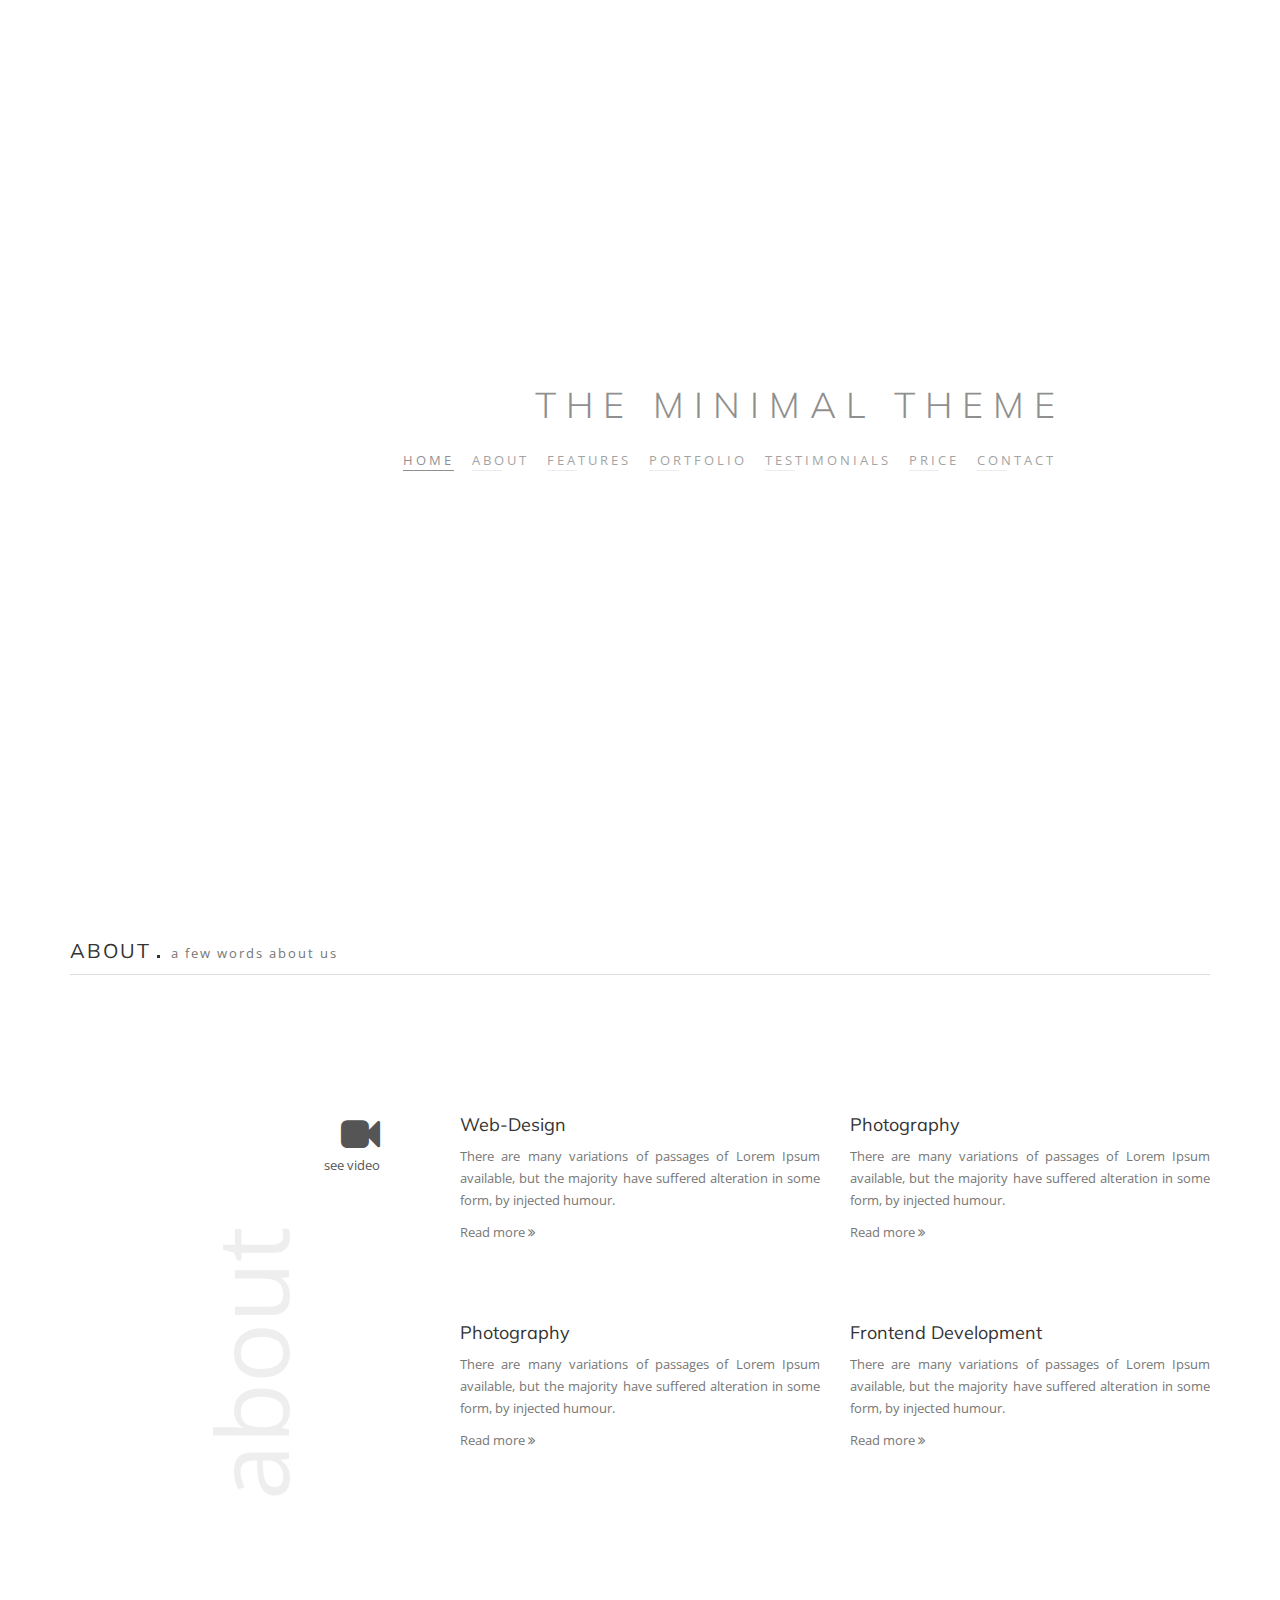
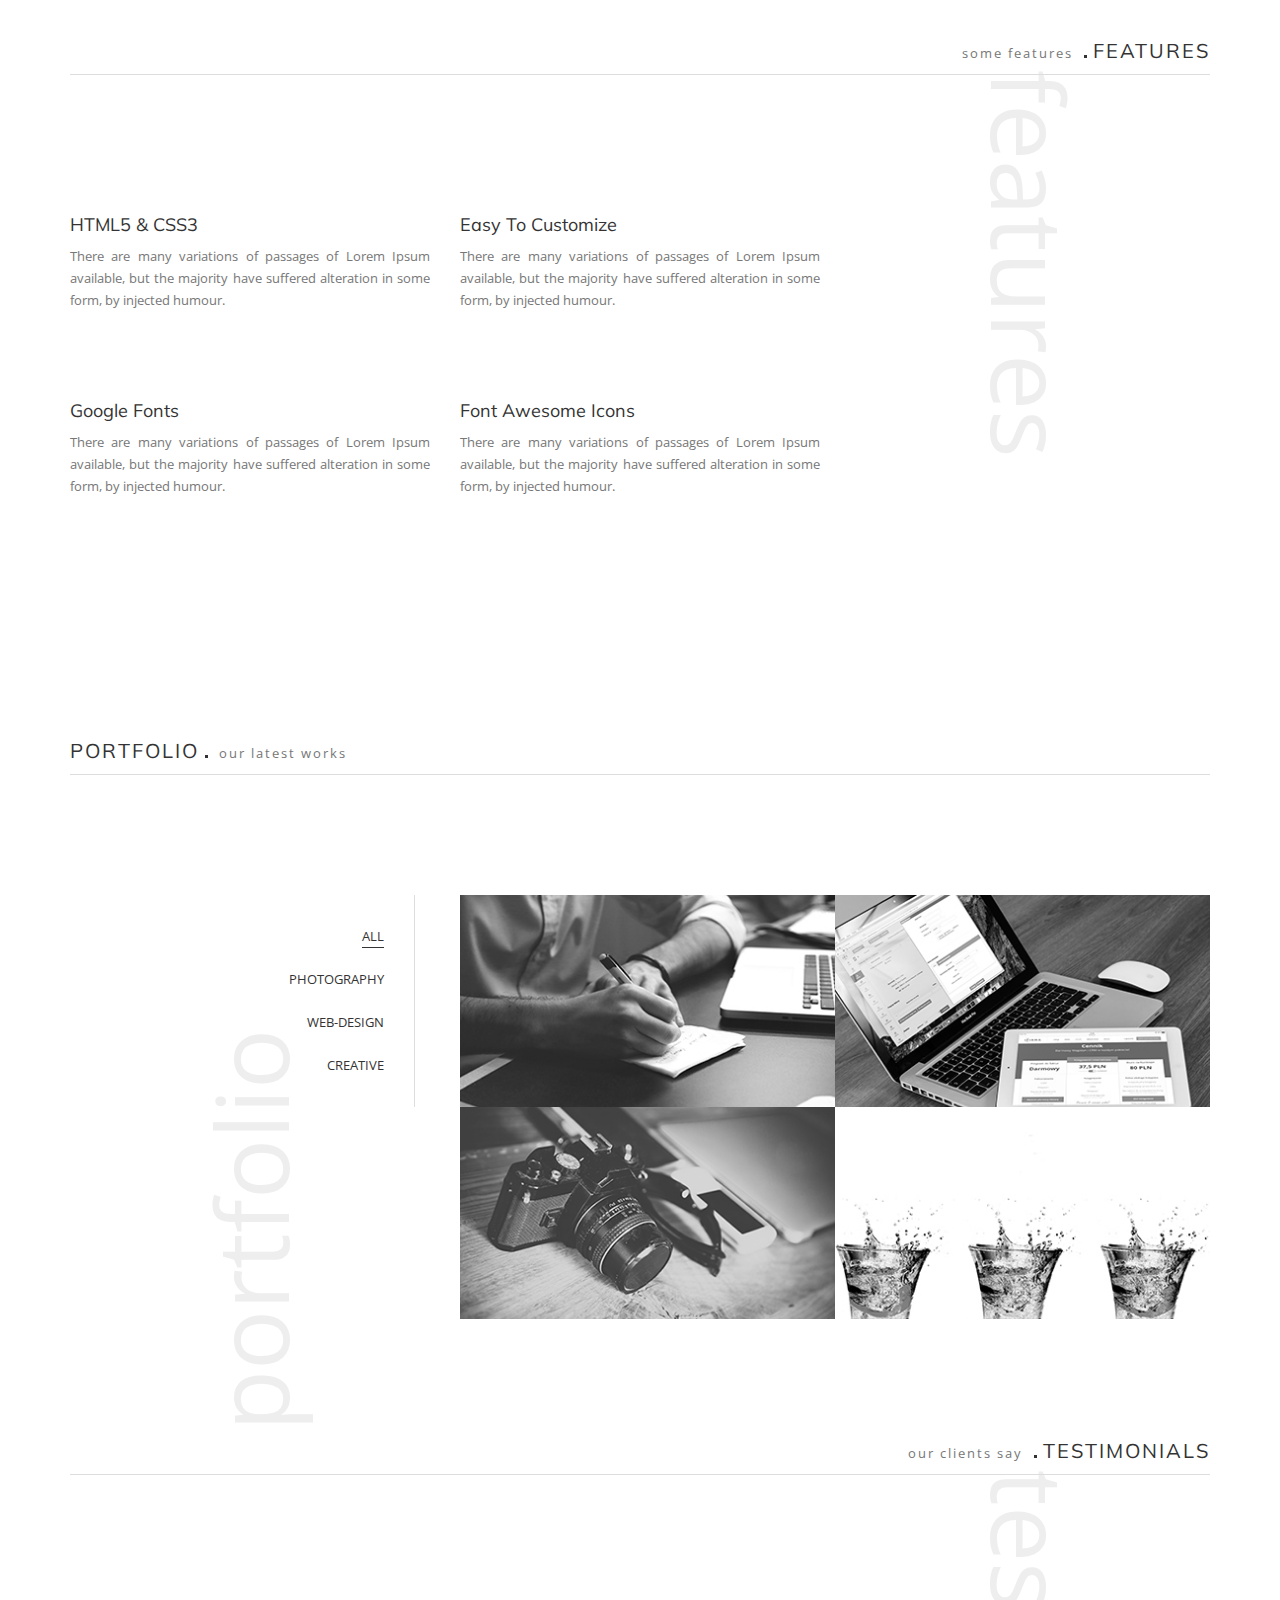
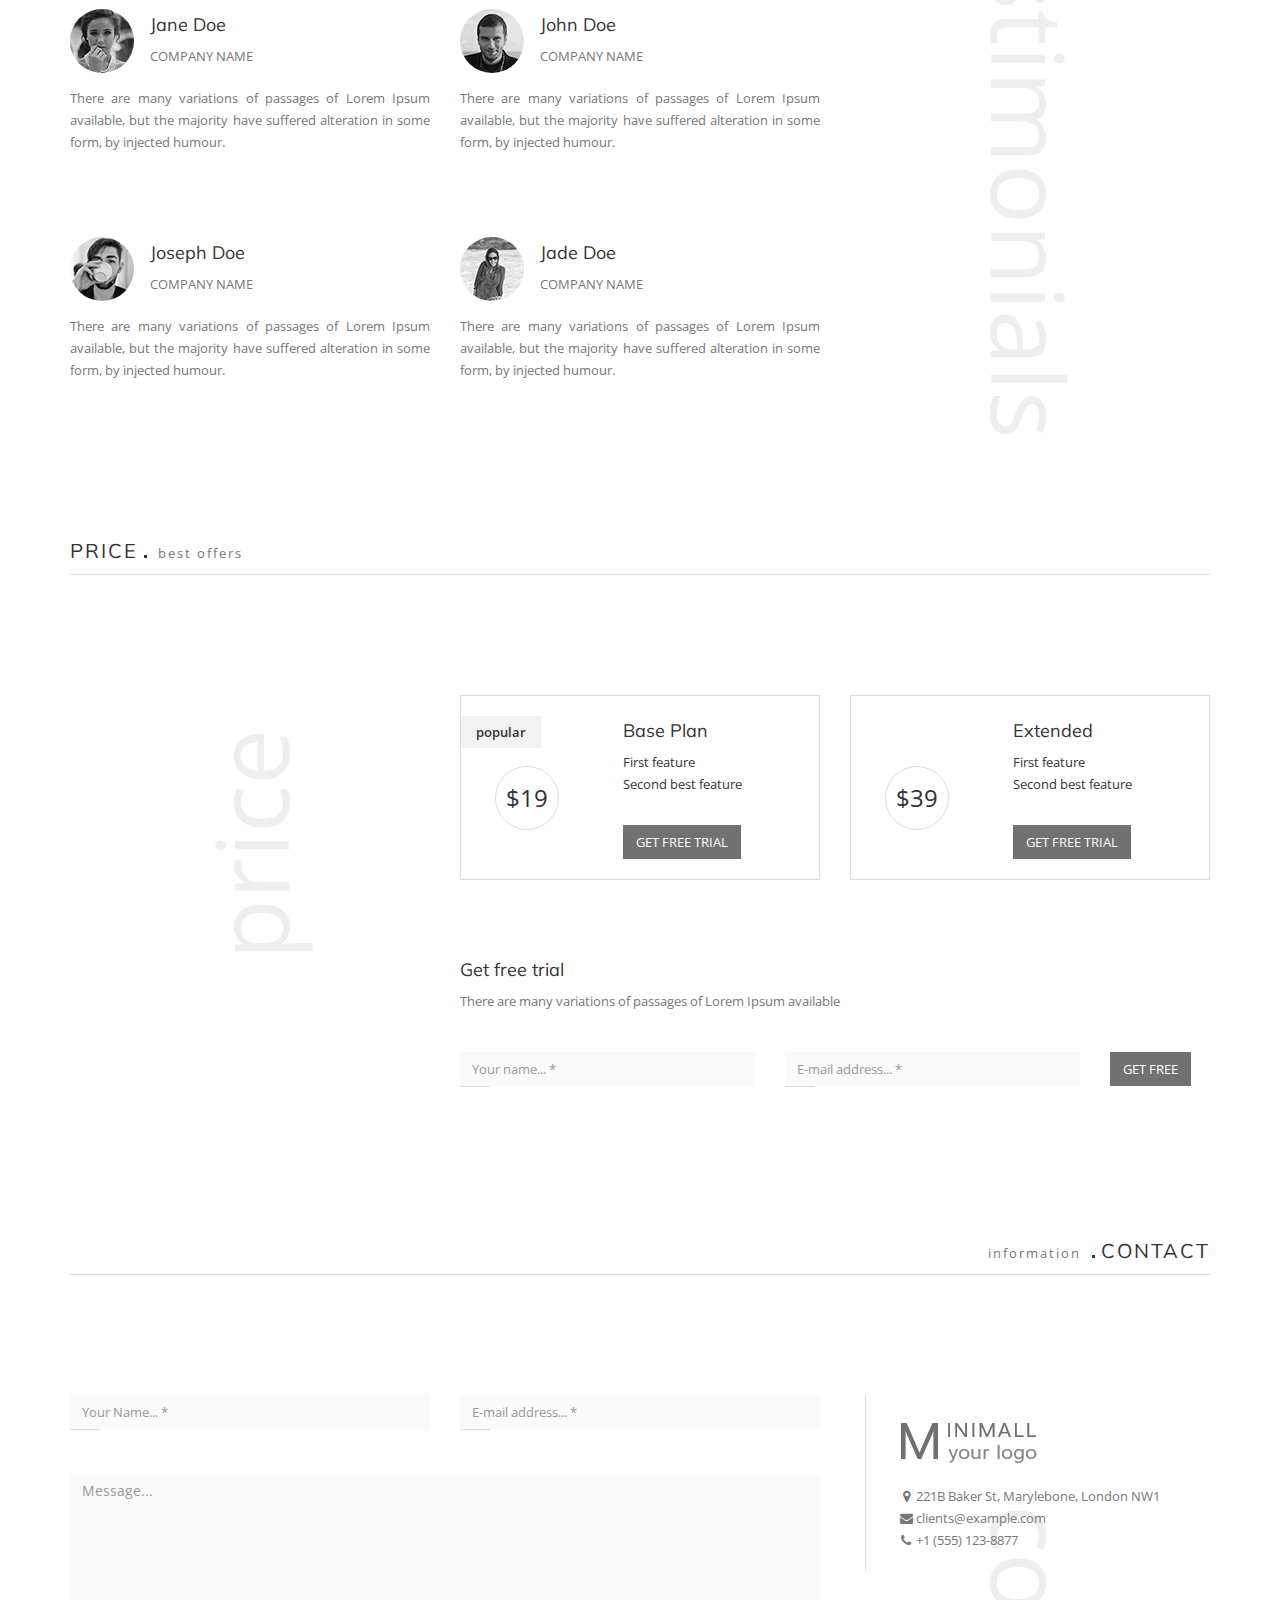
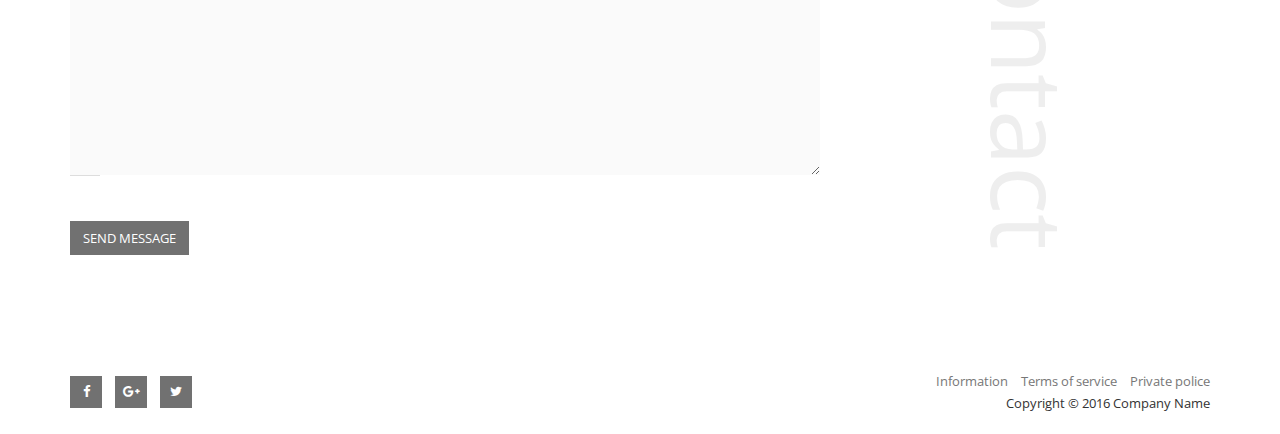
<file: public/minimall/index.html>
<!DOCTYPE html>
<html lang="en">
<head>

    <!-- Page title -->
    <title>MinimAll - Responsive Multipurpose Template</title>

    <!-- Meta -->
    <meta charset="utf-8">
    <meta http-equiv="X-UA-Compatible" content="IE=edge">
    <meta name="viewport" content="width=device-width, initial-scale=1">

    <!-- Icons -->
    <link rel="shortcut icon" href="img/favicon.png">
    <link rel="apple-touch-icon" href="img/apple-touch-icon-32x32.png">
    <link rel="apple-touch-icon" sizes="72x72" href="img/apple-touch-icon-72x72.png">
    <link rel="apple-touch-icon" sizes="114x114" href="img/apple-touch-icon-114x114.png">

    <!-- Styles -->
    <link rel="stylesheet" href="css/theme.css">

</head>
<body data-spy="scroll" data-target=".navbar">


<!-- PRELOADER -->
<div id="preloader">
    <div class="loader">Loading...</div>
</div>
<!-- PRELOADER -->


<!-- HEADER -->
<header id="home" data-stellar-background-ratio="0.5">

    <div class="header-text">

        <h1>The minimal theme</h1>

        <!-- Navigation -->
        <nav id="navigation" class="navbar">
            <button type="button"
                    class="navbar-toggle collapsed"
                    data-toggle="collapse"
                    data-target="#navbar"
                    aria-expanded="false"
                    aria-controls="navbar">

                <i class="fa fa-2x fa-list"></i>
            </button>
            <div id="navbar" class="navbar-collapse collapse">
                <ul class="nav navbar-nav navbar-right">
                    <li><a class="underline" href="#home">Home</a></li>
                    <li><a class="underline" href="#about">About</a></li>
                    <li><a class="underline" href="#features">Features</a></li>
                    <li><a class="underline" href="#portfolio">Portfolio</a></li>
                    <li><a class="underline" href="#testimonials">Testimonials</a></li>
                    <li><a class="underline" href="#price">Price</a></li>
                    <li><a class="underline" href="#contact">Contact</a></li>
                </ul>
            </div>
        </nav><!-- /Navigation -->

    </div>

</header>
<!-- END OF HEADER -->


<!-- MAIN -->
<main class="main-container">


    <!-- SECTION: About -->
    <section id="about" class="section">
        <div class="container">

            <!-- Section header -->
            <div class="row">
                <div class="col-md-12">
                    <header class="header header-left">
                        <h2 class="section-title">About</h2>
                        <p class="section-subtitle text-muted">A few words about us</p>
                    </header>
                </div>
            </div><!-- Section header -->

            <!-- Section content -->
            <div class="row section-content">

                <!-- Left column -->
                <div class="col-md-4 column-pv">

                    <p class="text-big text-muted text-270deg">About</p>

                    <!-- Video link -->
                    <a href="http://www.youtube.com/watch?v=uVju5--RqtY" class="iframe-popup about-video">
                        <i class="fa fa-3x fa-video-camera"></i>
                        See video
                    </a><!-- /Video link -->

                </div><!-- /Left column -->

                <!-- Right column -->
                <div class="col-md-8">
                    <div class="row">

                        <!-- Information block -->
                        <div class="col-md-6 column-pv">
                            <h3>Web-Design</h3>
                            <p class="text-muted">
                                There are many variations of passages of Lorem Ipsum available, but the majority have suffered
                                alteration in some form, by injected humour.
                            </p>
                            <a href="#">Read more <i class="fa fa-angle-double-right"></i></a>
                        </div><!-- /Information block -->

                        <!-- Information block -->
                        <div class="col-md-6 column-pv">
                            <h3>Photography</h3>
                            <p class="text-muted">
                                There are many variations of passages of Lorem Ipsum available, but the majority have suffered
                                alteration in some form, by injected humour.
                            </p>
                            <a href="#">Read more <i class="fa fa-angle-double-right"></i></a>
                        </div><!-- /Information block -->

                        <!-- Information block -->
                        <div class="col-md-6 column-pv">
                            <h3>Photography</h3>
                            <p class="text-muted">
                                There are many variations of passages of Lorem Ipsum available, but the majority have suffered
                                alteration in some form, by injected humour.
                            </p>
                            <a href="#">Read more <i class="fa fa-angle-double-right"></i></a>
                        </div><!-- /Information block -->

                        <!-- Information block -->
                        <div class="col-md-6 column-pv">
                            <h3>Frontend Development</h3>
                            <p class="text-muted">
                                There are many variations of passages of Lorem Ipsum available, but the majority have suffered
                                alteration in some form, by injected humour.
                            </p>
                            <a href="#">Read more <i class="fa fa-angle-double-right"></i></a>
                        </div><!-- /Information block -->

                    </div>
                </div><!-- /Right column -->

            </div><!-- /Section content -->


        </div>
    </section><!-- END OF SECTION: About -->


    <!-- SECTION: Features -->
    <section id="features" class="section">
        <div class="container">

            <!-- Section header -->
            <div class="row">
                <div class="col-md-12">
                    <header class="header header-right">
                        <p class="section-subtitle text-muted">Some features</p>
                        <h2 class="section-title">Features</h2>
                    </header>
                </div>
            </div><!-- /Section header -->

            <!-- Section content -->
            <div class="row section-content">

                <!-- Left column -->
                <div class="col-md-8">
                    <div class="row">

                        <!-- Information block -->
                        <div class="col-md-6 column-pv">
                            <h3>HTML5 & CSS3</h3>
                            <p class="text-muted">
                                There are many variations of passages of Lorem Ipsum available, but the majority have suffered
                                alteration in some form, by injected humour.
                            </p>
                        </div><!-- /Information block -->

                        <!-- Information block -->
                        <div class="col-md-6 column-pv">
                            <h3>Easy To Customize</h3>
                            <p class="text-muted">
                                There are many variations of passages of Lorem Ipsum available, but the majority have suffered
                                alteration in some form, by injected humour.
                            </p>
                        </div><!-- /Information block -->

                        <!-- Information block -->
                        <div class="col-md-6 column-pv">
                            <h3>Google Fonts</h3>
                            <p class="text-muted">
                                There are many variations of passages of Lorem Ipsum available, but the majority have suffered
                                alteration in some form, by injected humour.
                            </p>
                        </div><!-- /Information block -->

                        <!-- Information block -->
                        <div class="col-md-6 column-pv">
                            <h3>Font Awesome Icons</h3>
                            <p class="text-muted">
                                There are many variations of passages of Lorem Ipsum available, but the majority have suffered
                                alteration in some form, by injected humour.
                            </p>
                        </div><!-- /Information block -->

                    </div>
                </div><!-- /Left column -->

                <!-- Right column -->
                <div class="col-md-4">
                    <p class="text-big text-muted text-90deg">Features</p>
                </div><!-- /Right column -->

            </div><!-- /Section content -->

        </div>
    </section><!-- END OF SECTION: Features -->


    <!-- SECTION: Portfolio -->
    <section id="portfolio" class="section">
        <div class="container">

            <!-- Section header -->
            <div class="row">
                <div class="col-md-12">
                    <header class="header header-left">
                        <h2 class="section-title">Portfolio</h2>
                        <p class="section-subtitle text-muted">Our latest works</p>
                    </header>
                </div>
            </div><!-- /Section header -->

            <!-- Section content -->
            <div class="row section-content">

                <!-- Left column -->
                <div class="col-md-4 column-pv">

                    <p class="text-big text-muted text-270deg">Portfolio</p>

                    <!-- Portfolio filters -->
                    <ul class="portfolio-filters">
                        <li><button class="portfolio-filter-button portfolio-filter-button-active" data-filter="*">All</button></li>
                        <li><button class="portfolio-filter-button" data-filter=".photography">Photography</button></li>
                        <li><button class="portfolio-filter-button" data-filter=".web-design">Web-Design</button></li>
                        <li><button class="portfolio-filter-button" data-filter=".creative">Creative</button></li>
                    </ul><!-- /Portfolio filters -->

                </div><!-- /Left column -->

                <!-- Right column -->
                <div class="col-md-8 column-pv">
                    <div class="row">
                        <div class="col-md-12">
                            <div class="portfolio">

                                <!-- Portfolio image -->
                                <a href="#portfolio-image-1" class="portfolio-item photography">
                                    <img src="images/portfolio-image-photo-1-thumb.jpg" alt="Portfolio Image">
                                    <div class="portfolio-overlay">
                                        <div class="portfolio-text">
                                            <h3>Title</h3>
                                            <span class="portfolio-category text-muted">@ Photography</span>
                                        </div>
                                    </div>
                                </a><!-- /Portfolio image -->

                                <!-- Portfolio image modal -->
                                <div id="portfolio-image-1" class="portfolio-modal mfp-hide">
                                    <header class="header header-left">
                                        <h3 class="section-title">Title</h3>
                                        <p class="section-subtitle text-muted">Photography</p>
                                    </header>
                                    <div class="portfolio-modal-image column-mt">
                                        <img src="images/portfolio-image-photo-1.jpg" alt="Portfolio image">
                                    </div>
                                </div><!-- /Portfolio image modal -->


                                <!-- Portfolio image -->
                                <a href="#portfolio-image-2" class="portfolio-item web-design">
                                    <img src="images/portfolio-image-web-1-thumb.jpg" alt="Portfolio Image">
                                    <div class="portfolio-overlay">
                                        <div class="portfolio-text">
                                            <h3>Title</h3>
                                            <span class="portfolio-category text-muted">@ Web-Design</span>
                                        </div>
                                    </div>
                                </a><!-- /Portfolio image -->

                                <!-- Portfolio image modal -->
                                <div id="portfolio-image-2" class="portfolio-modal mfp-hide">
                                    <header class="header header-left">
                                        <h3 class="section-title">Title</h3>
                                        <p class="section-subtitle text-muted">Web-Design</p>
                                    </header>
                                    <div class="portfolio-modal-image column-mt">
                                        <img src="images/portfolio-image-web-1.jpg" alt="Portfolio image">
                                    </div>
                                </div><!-- /Portfolio image modal -->


                                <!-- Portfolio image -->
                                <a href="#portfolio-image-3" class="portfolio-item photography">
                                    <img src="images/portfolio-image-photo-2-thumb.jpg" alt="Portfolio Image">
                                    <div class="portfolio-overlay">
                                        <div class="portfolio-text">
                                            <h3>Title</h3>
                                            <span class="portfolio-category text-muted">@ Photography</span>
                                        </div>
                                    </div>
                                </a><!-- /Portfolio image -->

                                <!-- Portfolio image modal -->
                                <div id="portfolio-image-3" class="portfolio-modal mfp-hide">
                                    <header class="header header-left">
                                        <h3 class="section-title">Title</h3>
                                        <p class="section-subtitle text-muted">Photography</p>
                                    </header>
                                    <div class="portfolio-modal-image column-mt">
                                        <img src="images/portfolio-image-photo-2.jpg" alt="Portfolio Image">
                                    </div>
                                </div><!-- /Portfolio image modal -->


                                <!-- Portfolio image -->
                                <a href="#portfolio-image-4" class="portfolio-item creative">
                                    <img src="images/portfolio-image-creative-1-thumb.jpg" alt="Portfolio Image 4">
                                    <div class="portfolio-overlay">
                                        <div class="portfolio-text">
                                            <h3>Title</h3>
                                            <span class="portfolio-category text-muted">@ Creative</span>
                                        </div>
                                    </div>
                                </a><!-- /Portfolio image -->

                                <!-- Portfolio image modal -->
                                <div id="portfolio-image-4" class="portfolio-modal mfp-hide">
                                    <header class="header header-left">
                                        <h3 class="section-title">Title</h3>
                                        <p class="section-subtitle text-muted">Creative</p>
                                    </header>
                                    <div class="portfolio-modal-image column-mt">
                                        <img src="images/portfolio-image-creative-1.jpg" alt="Portfolio Image">
                                    </div>
                                </div><!-- /Portfolio image modal -->


                            </div>
                        </div>

                    </div>
                </div><!-- /Right column -->

            </div><!-- /Section content -->

        </div>
    </section><!-- END OF SECTION: Portfolio -->


    <!-- SECTION: Testimonials -->
    <section id="testimonials" class="section">
        <div class="container">

            <!-- Section header -->
            <div class="row">
                <div class="col-md-12">
                    <header class="header header-right">
                        <p class="section-subtitle text-muted">Our clients say</p>
                        <h2 class="section-title">Testimonials</h2>
                    </header>
                </div>
            </div><!-- /Section header -->

            <!-- Section content -->
            <div class="row section-content">

                <!-- Left column -->
                <div class="col-md-8">
                    <div class="row">

                        <!-- Testimonial block -->
                        <div class="col-md-6 testimonial column-pv">
                            <div class="testimonial-author">
                                <div class="testimonial-image">
                                    <img src="images/testimonial-author-picture-1.jpg" alt="Jane Doe">
                                </div>
                                <h3>Jane Doe</h3>
                                <p class="testimonial-company text-muted">Company Name</p>
                            </div>
                            <p class="text-muted">
                                There are many variations of passages of Lorem Ipsum available, but the majority have
                                suffered alteration in some form, by injected humour.
                            </p>
                        </div><!-- /Testimonial block -->

                        <!-- Testimonial block -->
                        <div class="col-md-6 testimonial column-pv">
                            <div class="testimonial-author">
                                <div class="testimonial-image">
                                    <img src="images/testimonial-author-picture-2.jpg" alt="John Doe">
                                </div>
                                <h3>John Doe</h3>
                                <p class="testimonial-company text-muted">Company Name</p>
                            </div>
                            <p class="text-muted">
                                There are many variations of passages of Lorem Ipsum available, but the majority have
                                suffered alteration in some form, by injected humour.
                            </p>
                        </div><!-- /Testimonial block -->

                        <!-- Testimonial block -->
                        <div class="col-md-6 testimonial column-pv">
                            <div class="testimonial-author">
                                <div class="testimonial-image">
                                    <img src="images/testimonial-author-picture-3.jpg" alt="Joseph Doe">
                                </div>
                                <h3>Joseph Doe</h3>
                                <p class="testimonial-company text-muted">Company Name</p>
                            </div>
                            <p class="text-muted">
                                There are many variations of passages of Lorem Ipsum available, but the majority have
                                suffered alteration in some form, by injected humour.
                            </p>
                        </div><!-- /Testimonial block -->

                        <!-- Testimonial block -->
                        <div class="col-md-6 testimonial column-pv">
                            <div class="testimonial-author">
                                <div class="testimonial-image">
                                    <img src="images/testimonial-author-picture-4.jpg" alt="Jade Doe">
                                </div>
                                <h3>Jade Doe</h3>
                                <p class="testimonial-company text-muted">Company Name</p>
                            </div>
                            <p class="text-muted">
                                There are many variations of passages of Lorem Ipsum available, but the majority have
                                suffered alteration in some form, by injected humour.
                            </p>
                        </div><!-- /Testimonial block -->

                    </div><!-- /.row -->
                </div><!-- /Left column -->

                <!-- Right column -->
                <div class="col-md-4">
                    <p class="text-big text-muted text-90deg">Testimonials</p>
                </div><!-- /Right column -->

            </div><!-- /Section content -->

        </div>
    </section><!-- END OF SECTION: Testimonials -->


    <!-- SECTION: Price -->
    <section id="price" class="section">
        <div class="container">

            <!-- Section header -->
            <div class="row">
                <div class="col-md-12">
                    <header class="header header-left">
                        <h2 class="section-title">Price</h2>
                        <p class="section-subtitle text-muted">Best offers</p>
                    </header>
                </div>
            </div><!-- /Section header -->

            <!-- Section content -->
            <div class="row section-content">

                <!-- Left column -->
                <div class="col-md-4">
                    <p class="text-big text-muted text-270deg">Price</p>
                </div><!-- /Left column -->

                <!-- Right column -->
                <div class="col-md-8">
                    <div class="row">

                        <!-- Offer -->
                        <div class="col-sm-6 col-xs-12 column-pv">
                            <div class="price-block">
                                <div class="row">
                                    <div class="price-popular">Popular</div>
                                    <div class="col-md-5">
                                        <div class="price-number">$19</div>
                                    </div>
                                    <div class="col-md-7">
                                        <h3>Base Plan</h3>
                                        <ul class="price-features">
                                            <li>First feature</li>
                                            <li>Second best feature</li>
                                        </ul>
                                        <button class="btn btn-colored price-btn" data-toggle="modal" data-target="#getfreetrial">Get Free Trial</button>
                                    </div>
                                </div>
                            </div>
                        </div><!-- /Offer -->

                        <!-- Offer -->
                        <div class="col-sm-6 col-xs-12 column-pv">
                            <div class="price-block">
                                <div class="row">
                                    <div class="col-md-5">
                                        <div class="price-number">$39</div>
                                    </div>
                                    <div class="col-md-7">
                                        <h3>Extended</h3>
                                        <ul class="price-features">
                                            <li>First feature</li>
                                            <li>Second best feature</li>
                                        </ul>
                                        <button class="btn btn-colored price-btn" data-toggle="modal" data-target="#getfreetrial">Get Free Trial</button>
                                    </div>
                                </div>
                            </div>
                        </div><!-- /Offer -->

                        <!-- Get trial block -->
                        <div class="col-sm-12 column-pv">
                            <div class="row">

                                <!-- Block header -->
                                <div class="col-md-12">
                                    <h3>Get free trial</h3>
                                    <p class="text-muted">
                                        There are many variations of passages of Lorem Ipsum available
                                    </p>
                                </div><!-- /Block header -->

                                <!-- Form -->
                                <form method="post" class="form-ajax">
                                    <input type="hidden" name="form" value="Get Free Trial">
                                    <div class="col-md-5 column-mt underline">
                                        <input type="text" class="form-control" placeholder="Your name... *" required>
                                    </div>
                                    <div class="col-md-5 column-mt underline">
                                        <input type="email" class="form-control" placeholder="E-mail address... *" required>
                                    </div>
                                    <div class="col-md-2 column-mt">
                                        <button type="submit" class="btn btn-colored">Get free</button>
                                    </div>
                                </form><!-- /Form -->

                            </div>
                        </div><!-- /Get trial block -->


                    </div><!-- /.row -->
                </div><!-- /Right column -->

            </div><!-- /Section content -->

        </div>
    </section><!-- END OF SECTION: Price -->


    <!-- SECTION: Contact -->
    <section id="contact" class="section">
        <div class="container">

            <!-- Section header -->
            <div class="row">
                <div class="col-md-12">
                    <header class="header header-right">
                        <p class="section-subtitle text-muted">information</p>
                        <h2 class="section-title">Contact</h2>
                    </header>
                </div>
            </div><!-- /Section header -->

            <!-- Section content -->
            <div class="row section-content">

                <!-- Left column -->
                <div class="col-md-8 column-pv">

                    <!-- Form -->
                    <form class="form-ajax">
                        <input type="hidden" name="form" value="Contact">
                        <div class="row">
                            <div class="form-group col-md-6 underline">
                                <input type="text" name="name" class="form-control" placeholder="Your Name... *" required>
                            </div>
                            <div class="form-group col-md-6 underline">
                                <input type="email" name="email" class="form-control" placeholder="E-mail address... *" required>
                            </div>
                        </div>
                        <div class="row column-mt">
                            <div class="form-group col-md-12 underline">
                                <textarea name="message" class="form-control" placeholder="Message... "></textarea>
                            </div>
                        </div>
                        <div class="row column-mt">
                            <div class="form-group col-md-12">
                                <button type="submit" class="btn btn-colored">Send Message</button>
                            </div>
                        </div>
                    </form><!-- /Form -->

                </div><!-- /Left column -->

                <!-- Right column -->
                <div class="col-md-4 sideline column-pv">

                    <p class="text-big text-muted text-90deg">Contact</p>

                    <!-- Contact information -->
                    <ul class="contact-information">
                        <li class="contact-logo"><a href="#"><img src="images/logo.png" alt="Company Name"></a></li>
                        <li><a href="https://maps.google.com/maps?q=221B+Baker+Street,+London,+United+Kingdom&hl=en&t=v&hnear=221B+Baker+St,+London+NW1+6XE,+United+Kingdom" class="iframe-popup"><i class="fa fa-map-marker"></i>221B Baker St, Marylebone, London NW1</a></li>
                        <li><a href="mailto:clients@example.com"><i class="fa fa-envelope"></i>clients@example.com</a></li>
                        <li><a href="#"><i class="fa fa-phone"></i>+1 (555) 123-8877</a></li>
                    </ul><!-- /Contact information -->

                </div><!-- /Right column -->

            </div><!-- /Section content -->

        </div>
    </section><!-- END OF SECTION: Contact -->


</main>
<!-- END OF MAIN -->


<!-- FOOTER -->
<footer class="footer">
    <div class="container">
        <div class="row">

            <!-- Social icons -->
            <div class="col-md-6">
                <div class="footer-social">
                    <a href="#" class="btn-colored fa fa-facebook"></a>
                    <a href="#" class="btn-colored fa fa-google-plus"></a>
                    <a href="#" class="btn-colored fa fa-twitter"></a>
                </div>
            </div><!-- /Social icons -->

            <!-- Footer links and copyright -->
            <div class="col-md-6 footer-terms">
                <div>
                    <a href="#">Information</a>
                    <a href="#">Terms of service</a>
                    <a href="#">Private police</a>
                </div>
                <div>
                    Copyright &copy; 2016 Company Name
                </div>
            </div><!-- /Footer links and copyright -->

        </div>
    </div>
</footer>
<!-- END OF FOOTER -->


<!-- MODAL: Get Free Trial -->
<div class="modal fade" id="getfreetrial" role="dialog">
    <div class="modal-dialog">
        <div class="modal-content">

            <div class="modal-header">
                <button type="button" class="close" data-dismiss="modal" aria-hidden="true">&times;</button>
                <div class="modal-title">Contact Us</div>
            </div>

            <div class="modal-body">
                <form method="post" class="form-ajax">

                    <input type="hidden" name="form" value="Get In Touch">

                    <div class="row">
                        <span class="form-contact-success-message"></span>
                    </div>

                    <div class="row-fields row">

                        <div class="form-group col-field col-sm-12 underline">
                            <input type="text" name="name" class="form-control" placeholder="Your Name... *" required>
                        </div>

                        <div class="form-group col-field col-sm-12 underline">
                            <input type="email" name="email" class="form-control" placeholder="E-mail address... *" required>
                        </div>

                        <div class="form-group col-field col-sm-12 underline">
                            <textarea name="message" class="form-control" placeholder="Message... "></textarea>
                        </div>

                        <div class="form-group col-field col-sm-12">
                            <button type="submit" class="btn btn-colored">Send Message</button>
                        </div>

                    </div>
                </form>
            </div>
        </div>
    </div>
</div>
<!-- END OF MODAL: Get Free Trial -->


<!-- MODAL: Result Message -->
<div class="modal fade" id="result" role="dialog">
    <div class="modal-dialog">
        <div class="modal-content">
            <div class="modal-header">
                <button type="button" class="close" data-dismiss="modal" aria-hidden="true">&times;</button>
                <div class="modal-title">Send Message</div>
            </div>
            <div class="modal-body">
                <p class="modal-result"></p>
            </div>
        </div>
    </div>
</div>
<!-- END OF MODAL: Result Message -->


<!-- SCRIPTS -->
<script src="js/jquery-2.2.0.min.js"></script>
<script src="js/bootstrap.min.js"></script>
<!--[if lt IE 9]>
    <script src="js/html5shiv.min.js"></script>
    <script src="js/respond.min.js"></script>
<![endif]-->
<script src="js/jquery.stellar.min.js"></script>
<script src="js/isotope.pkgd.min.js"></script>
<script src="js/jquery.magnific-popup.min.js"></script>
<script src="js/owl.carousel.min.js"></script>
<script src="js/jquery.validate.min.js"></script>
<script src="js/general.js"></script>
<!-- END OF SCRIPTS -->


</body>
</html>
</file>
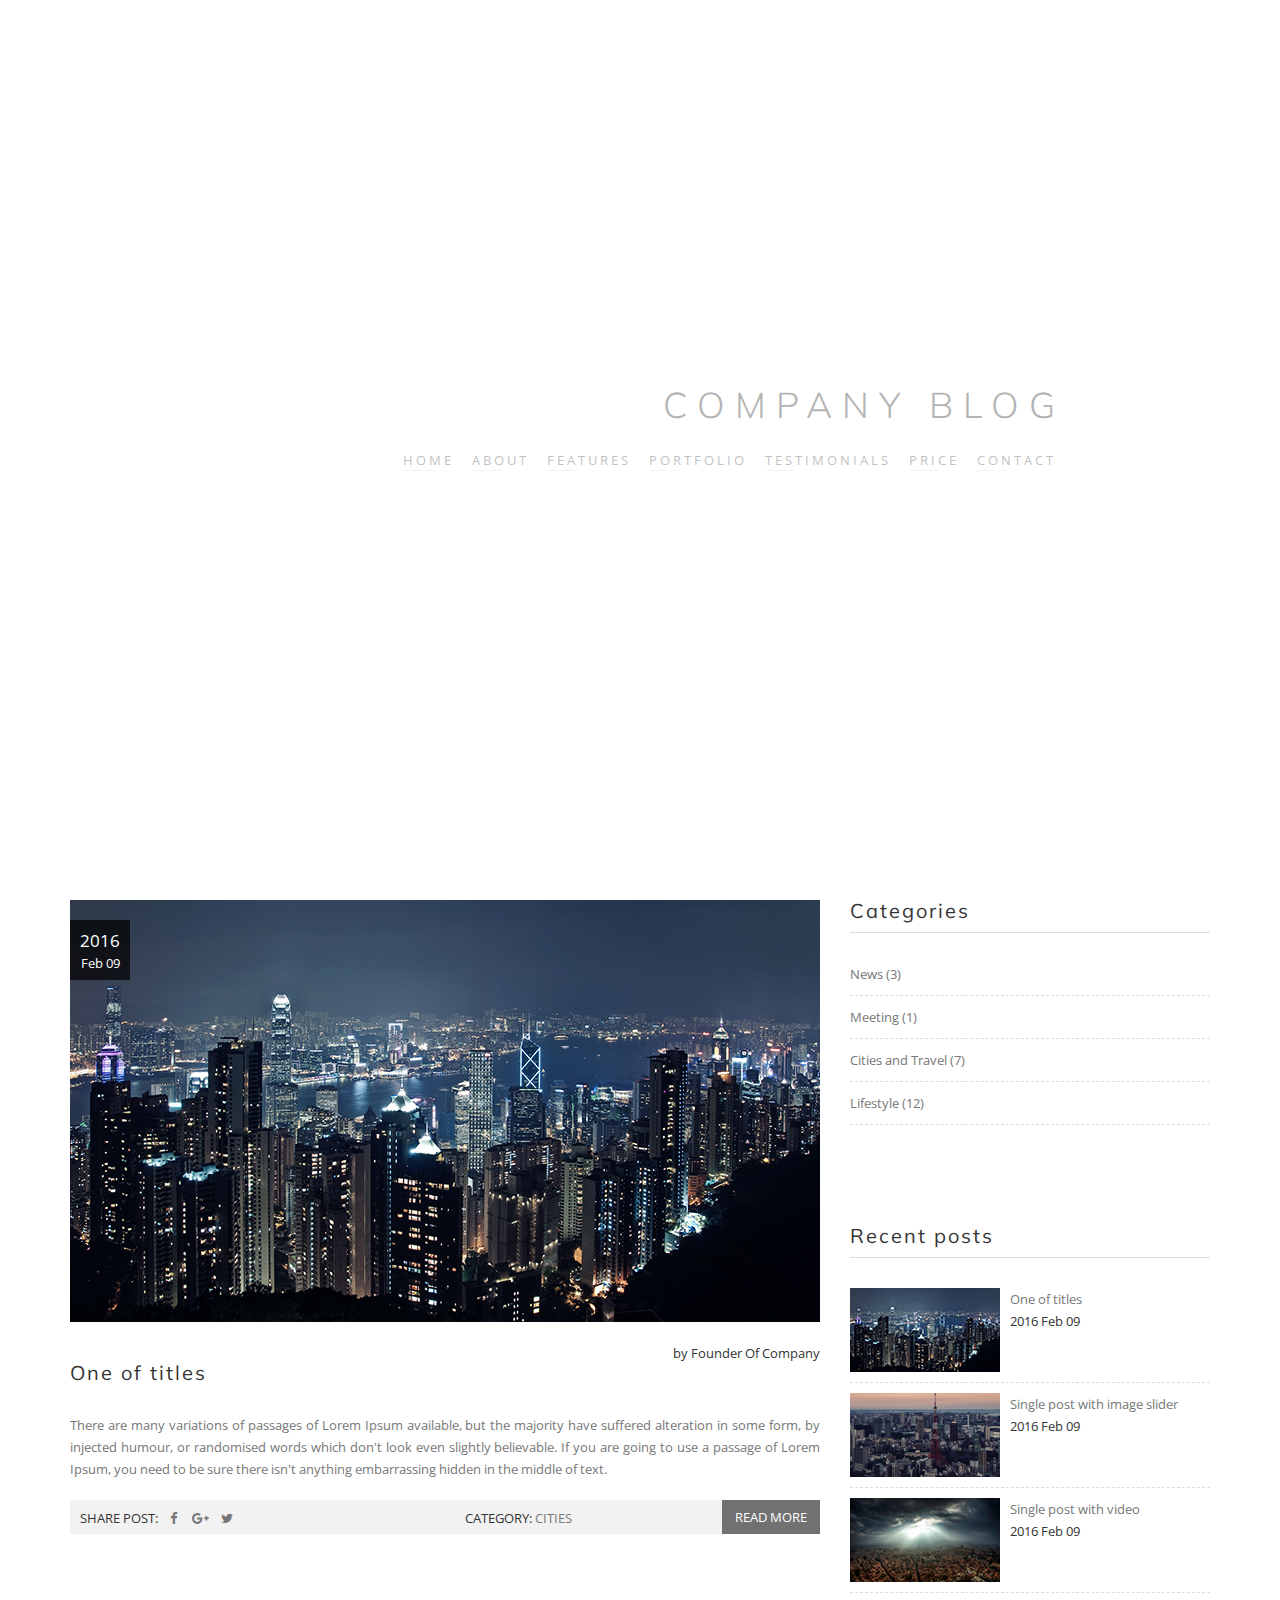
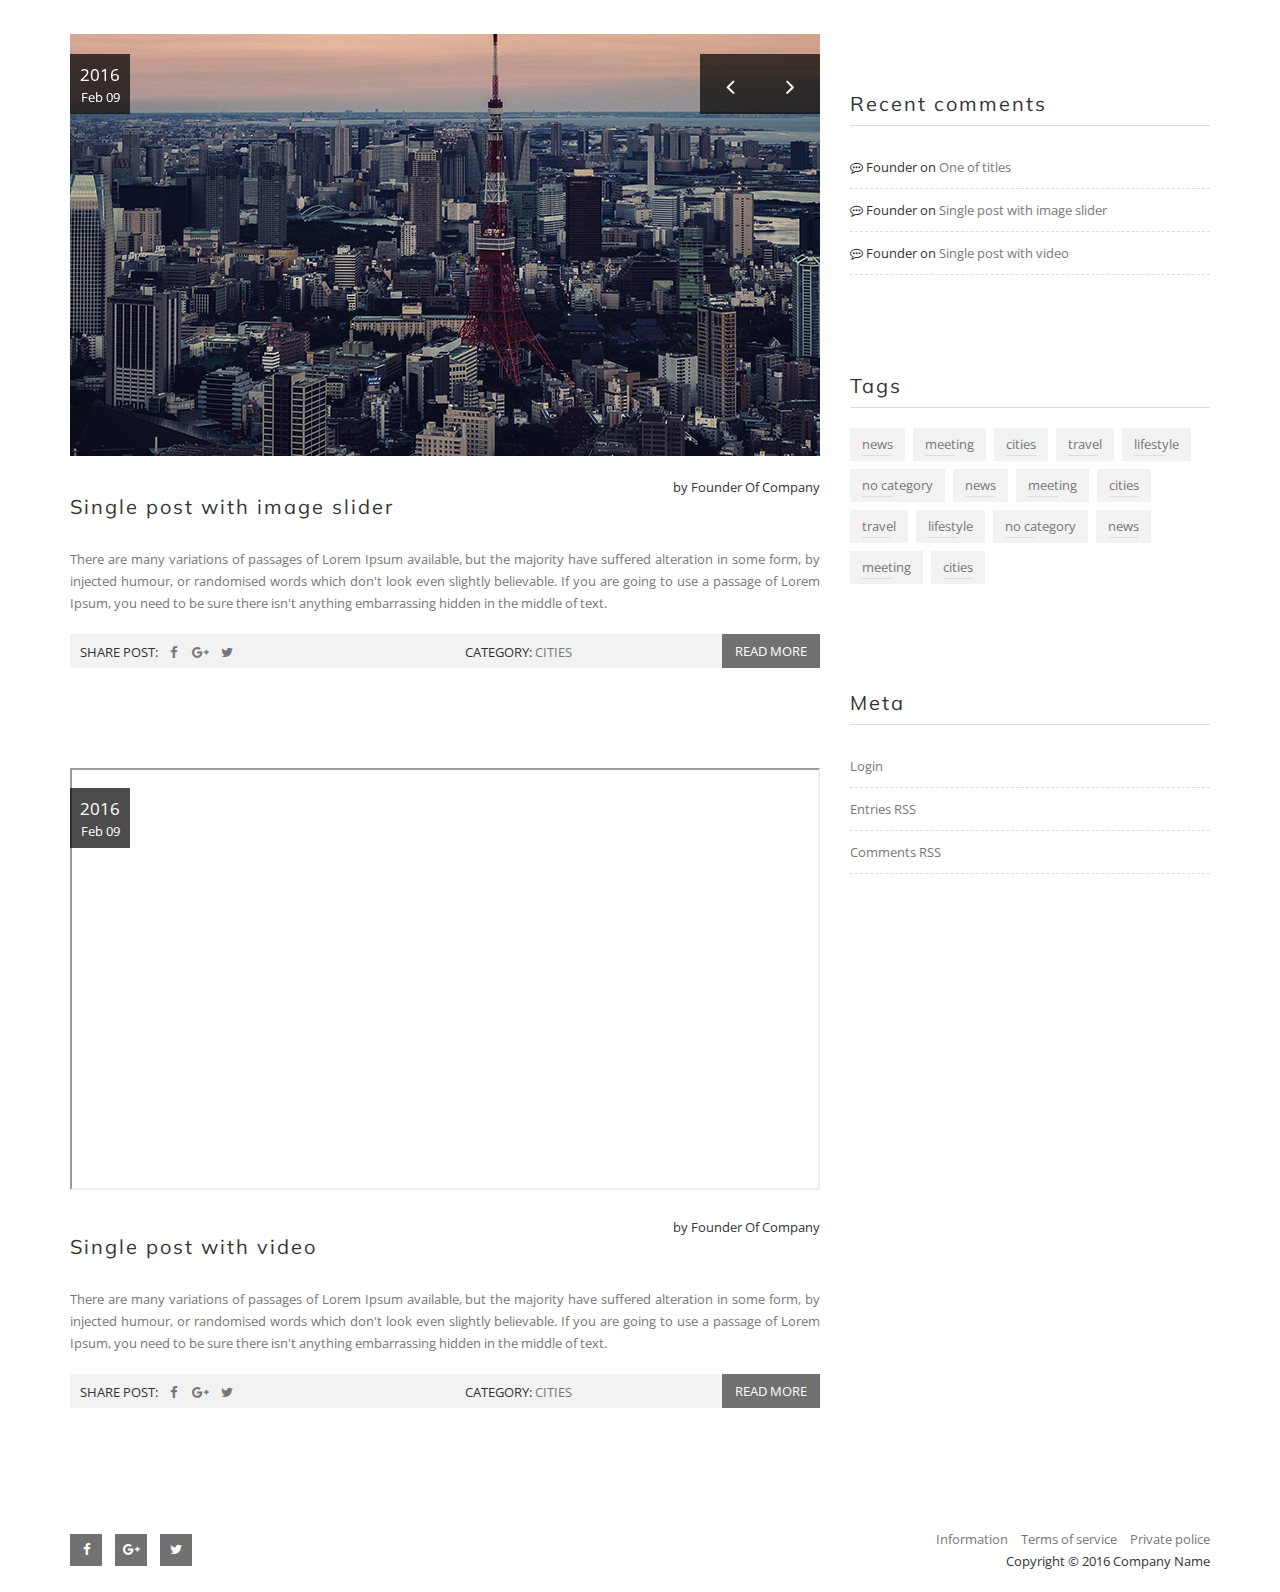
<file: public/minimall/blog.html>
<!DOCTYPE html>
<html lang="en">
<head>

    <!-- Page title -->
    <title>MinimAll - Responsive Multipurpose Template</title>

    <!-- Meta -->
    <meta charset="utf-8">
    <meta http-equiv="X-UA-Compatible" content="IE=edge">
    <meta name="viewport" content="width=device-width, initial-scale=1">

    <!-- Icons -->
    <link rel="shortcut icon" href="img/favicon.png">
    <link rel="apple-touch-icon" href="img/apple-touch-icon-32x32.png">
    <link rel="apple-touch-icon" sizes="72x72" href="img/apple-touch-icon-72x72.png">
    <link rel="apple-touch-icon" sizes="114x114" href="img/apple-touch-icon-114x114.png">

    <!-- Styles -->
    <link rel="stylesheet" href="css/theme.css">

</head>
<body>


<!-- PRELOADER -->
<div id="preloader">
    <div class="loader">Loading...</div>
</div>
<!-- PRELOADER -->

<!-- HEADER -->
<header id="home">

    <div class="header-text">

        <h1>Company Blog</h1>

        <!-- Navigation -->
        <nav id="navigation" class="navbar">
            <button type="button"
                    class="navbar-toggle collapsed"
                    data-toggle="collapse"
                    data-target="#navbar"
                    aria-expanded="false"
                    aria-controls="navbar">

                <i class="fa fa-2x fa-list"></i>
            </button>
            <div id="navbar" class="navbar-collapse collapse">
                <ul class="nav navbar-nav navbar-right">
                    <li><a class="underline" href="index.html#home">Home</a></li>
                    <li><a class="underline" href="index.html#about">About</a></li>
                    <li><a class="underline" href="index.html#features">Features</a></li>
                    <li><a class="underline" href="index.html#portfolio">Portfolio</a></li>
                    <li><a class="underline" href="index.html#testimonials">Testimonials</a></li>
                    <li><a class="underline" href="index.html#price">Price</a></li>
                    <li><a class="underline" href="index.html#contact">Contact</a></li>
                </ul>
            </div>
        </nav><!-- /Navigation -->

    </div>

</header>
<!-- END OF HEADER -->


<!-- MAIN -->
<main class="main-container">
    <div class="container">
        <div class="row">

            <!-- Main Section -->
            <div class="col-xs-12 col-sm-8">

                <!-- POST: Image -->
                <article class="blog-post">

                    <!-- Image -->
                    <div class="blog-post-image">

                        <img src="images/blog-image-1.jpg" alt="Blog Image 1">

                        <!-- Date -->
                        <div class="blog-post-date">
                            <span class="blog-post-year">2016</span>
                            Feb 09
                        </div><!-- /Date -->

                    </div><!-- /Image -->

                    <!-- Title, author -->
                    <header class="blog-post-information">
                        <div class="row">
                            <h2 class="col-sm-12 col-md-6 blog-post-title">One of titles</h2>
                            <div class="col-sm-12 col-md-6 blog-post-author">by Founder Of Company</div>
                        </div>
                    </header><!-- /Title, author -->

                    <!-- Post content -->
                    <p class="text-muted">
                        There are many variations of passages of Lorem Ipsum available, but the majority have suffered
                        alteration in some form, by injected humour, or randomised words which don't look even slightly
                        believable. If you are going to use a passage of Lorem Ipsum, you need to be sure there isn't
                        anything embarrassing hidden in the middle of text.
                    </p><!-- /Post content -->

                    <!-- Additional -->
                    <div class="blog-post-additional">
                        <div class="row">

                            <!-- Share -->
                            <div class="col-xs-12 col-sm-6 col-md-6 blog-post-share">
                                Share post:
                                <a href="#" class="fa fa-facebook"></a>
                                <a href="#" class="fa fa-google-plus"></a>
                                <a href="#" class="fa fa-twitter"></a>
                            </div><!-- /Share -->

                            <!-- Category -->
                            <div class="col-xs-12 col-sm-6 col-md-3 blog-post-category">
                                Category: <a href="#">Cities</a>
                            </div><!-- /Category -->

                            <!-- Read more button -->
                            <div class="col-xs-12 col-sm-12 col-md-3 blog-post-ream-more">
                                <a href="single-post-image.html" class="btn btn-colored">Read more</a>
                            </div><!-- /Read more button -->

                        </div>
                    </div><!-- /Additional -->

                </article><!-- END OF POST: Image -->

                <!-- POST: Image Slider -->
                <article class="blog-post">

                    <!-- Image carousel -->
                    <div class="blog-post-image">

                        <!-- Carousel -->
                        <div class="blog-post-carousel owl-carousel owl-theme">
                            <div class="item">
                                <img src="images/blog-image-2.jpg" alt="Blog Image 2">
                            </div>
                            <div class="item">
                                <img src="images/blog-image-3.jpg" alt="Blog Image 3">
                            </div>
                        </div><!-- /Carousel -->

                        <!-- Date -->
                        <div class="blog-post-date">
                            <span class="blog-post-year">2016</span>
                            Feb 09
                        </div><!-- /Date -->

                    </div><!-- /Image carousel -->

                    <!-- Title, author -->
                    <header class="blog-post-information">
                        <div class="row">
                            <h2 class="col-md-6 blog-post-title">Single post with image slider</h2>
                            <div class="col-md-6 blog-post-author">by Founder Of Company</div>
                        </div>
                    </header><!-- /Title, author -->

                    <!-- Post content -->
                    <p class="text-muted">
                        There are many variations of passages of Lorem Ipsum available, but the majority have suffered
                        alteration in some form, by injected humour, or randomised words which don't look even slightly
                        believable. If you are going to use a passage of Lorem Ipsum, you need to be sure there isn't
                        anything embarrassing hidden in the middle of text.
                    </p><!-- /Post content -->

                    <!-- Additional -->
                    <div class="blog-post-additional">
                        <div class="row">

                            <!-- Share -->
                            <div class="col-xs-12 col-sm-6 col-md-6 blog-post-share">
                                Share post:
                                <a href="#" class="fa fa-facebook"></a>
                                <a href="#" class="fa fa-google-plus"></a>
                                <a href="#" class="fa fa-twitter"></a>
                            </div><!-- /Share -->

                            <!-- Category -->
                            <div class="col-xs-12 col-sm-6 col-md-3 blog-post-category">
                                Category: <a href="#">Cities</a>
                            </div><!-- /Category -->

                            <!-- Read more button -->
                            <div class="col-xs-12 col-sm-12 col-md-3 blog-post-ream-more">
                                <a href="single-post-slider.html" class="btn btn-colored">Read more</a>
                            </div><!-- /Read more button -->

                        </div>
                    </div><!-- /Additional -->

                </article><!-- END OF POST: Image Slider -->

                <!-- POST: Video -->
                <article class="blog-post">
                    <!-- Video -->
                    <div class="blog-post-image">

                        <!-- iFrame -->
                        <iframe width="750" height="422" src="https://www.youtube.com/embed/uVju5--RqtY" allowfullscreen></iframe>
                        <!-- iFrame -->

                        <!-- Date -->
                        <div class="blog-post-date">
                            <span class="blog-post-year">2016</span>
                            Feb 09
                        </div><!-- /Date -->

                    </div><!-- /Video -->

                    <!-- Title, author -->
                    <header class="blog-post-information">
                        <div class="row">
                            <h2 class="col-md-6 blog-post-title">Single post with video</h2>
                            <div class="col-md-6 blog-post-author">by Founder Of Company</div>
                        </div>
                    </header><!-- /Title, author -->

                    <!-- Post content -->
                    <p class="text-muted">
                        There are many variations of passages of Lorem Ipsum available, but the majority have suffered
                        alteration in some form, by injected humour, or randomised words which don't look even slightly
                        believable. If you are going to use a passage of Lorem Ipsum, you need to be sure there isn't
                        anything embarrassing hidden in the middle of text.
                    </p><!-- /Post content -->

                    <!-- Additional -->
                    <div class="blog-post-additional">
                        <div class="row">

                            <!-- Share -->
                            <div class="col-xs-12 col-sm-6 col-md-6 blog-post-share">
                                Share post:
                                <a href="#" class="fa fa-facebook"></a>
                                <a href="#" class="fa fa-google-plus"></a>
                                <a href="#" class="fa fa-twitter"></a>
                            </div><!-- /Share -->

                            <!-- Category -->
                            <div class="col-xs-12 col-sm-6 col-md-3 blog-post-category">
                                Category: <a href="#">Cities</a>
                            </div><!-- /Category -->

                            <!-- Read more button -->
                            <div class="col-xs-12 col-sm-12 col-md-3 blog-post-ream-more">
                                <a href="single-post-video.html" class="btn btn-colored">Read more</a>
                            </div><!-- /Read more button -->

                        </div>
                    </div><!-- /Additional -->

                </article><!-- END OF POST: Video -->

            </div><!-- END OF Main Section -->


            <!-- Right Sidebar -->
            <div class="col-xs-12 col-sm-4">

                <!-- WIDGET: Categories -->
                <div class="blog-widget">
                    <div class="blog-widget-title">Categories</div>
                    <div class="blog-widget-body">
                        <ul class="blog-widget-list">
                            <li><a href="#">News (3)</a></li>
                            <li><a href="#">Meeting (1)</a></li>
                            <li><a href="#">Cities and Travel (7)</a></li>
                            <li><a href="#">Lifestyle (12)</a></li>
                        </ul>
                    </div>
                </div><!-- END OF WIDGET: Categories -->

                <!-- WIDGET: Recent posts -->
                <div class="blog-widget">
                    <div class="blog-widget-title">Recent posts</div>
                    <div class="blog-widget-body">
                        <ul class="blog-widget-list">

                            <li>
                                <div class="blog-resent-post">
                                    <div class="media-left">
                                        <img src="images/blog-image-1-thumb.jpg" alt="Blog Image 1 Preview">
                                    </div>
                                    <div class="media-body">
                                        <div class="blog-resent-post-title">
                                            <a href="single-post-image.html">One of titles</a>
                                        </div>
                                        <div class="blog-resent-post-date">2016 Feb 09</div>
                                    </div>
                                </div>
                            </li>

                            <li>
                                <div class="blog-resent-post">
                                    <div class="media-left">
                                        <img src="images/blog-image-2-thumb.jpg" alt="Blog Image 2 Preview">
                                    </div>
                                    <div class="media-body">
                                        <div class="blog-resent-post-title">
                                            <a href="single-post-slider.html">Single post with image slider</a>
                                        </div>
                                        <div class="blog-resent-post-date">2016 Feb 09</div>
                                    </div>
                                </div>
                            </li>

                            <li>
                                <div class="blog-resent-post">
                                    <div class="media-left">
                                        <img src="images/blog-image-3-thumb.jpg" alt="Blog Image 3 Preview">
                                    </div>
                                    <div class="media-body">
                                        <div class="blog-resent-post-title">
                                            <a href="single-post-video.html">Single post with video</a>
                                        </div>
                                        <div class="blog-resent-post-date">2016 Feb 09</div>
                                    </div>
                                </div>
                            </li>

                        </ul>
                    </div>
                </div><!-- END OF WIDGET: Recent posts -->

                <!-- WIDGET: Recent comments -->
                <div class="blog-widget">
                    <div class="blog-widget-title">Recent comments</div>
                    <div class="blog-widget-body">

                        <ul class="blog-widget-list">
                            <li>
                                <i class="fa fa-commenting-o"></i>
                                Founder on <a href="single-post-image.html">One of titles</a>
                            </li>

                            <li>
                                <i class="fa fa-commenting-o"></i>
                                Founder on <a href="single-post-slider.html">Single post with image slider</a>
                            </li>

                            <li>
                                <i class="fa fa-commenting-o"></i>
                                Founder on <a href="single-post-video.html">Single post with video</a>
                            </li>
                        </ul>

                    </div>
                </div><!-- END OF WIDGET: Recent comments -->

                <!-- WIDGET: Tags -->
                <div class="blog-widget">
                    <div class="blog-widget-title">Tags</div>
                    <div class="blog-widget-body">

                        <a href="#" class="underline tag">news</a>
                        <a href="#" class="underline tag">meeting</a>
                        <a href="#" class="underline tag">cities</a>
                        <a href="#" class="underline tag">travel</a>
                        <a href="#" class="underline tag">lifestyle</a>
                        <a href="#" class="underline tag">no category</a>
                        <a href="#" class="underline tag">news</a>
                        <a href="#" class="underline tag">meeting</a>
                        <a href="#" class="underline tag">cities</a>
                        <a href="#" class="underline tag">travel</a>
                        <a href="#" class="underline tag">lifestyle</a>
                        <a href="#" class="underline tag">no category</a>
                        <a href="#" class="underline tag">news</a>
                        <a href="#" class="underline tag">meeting</a>
                        <a href="#" class="underline tag">cities</a>

                    </div>
                </div><!-- END OF WIDGET: Tags -->

                <!-- WIDGET: Meta -->
                <div class="blog-widget">
                    <div class="blog-widget-title">Meta</div>
                    <div class="blog-widget-body">
                        <ul class="blog-widget-list">
                            <li><a href="#">Login</a></li>
                            <li><a href="#">Entries RSS</a></li>
                            <li><a href="#">Comments RSS</a></li>
                        </ul>
                    </div>
                </div><!-- WIDGET: Meta -->

            </div><!-- END OF Right Sidebar -->

        </div>
    </div>
</main>
<!-- END OF MAIN -->


<!-- FOOTER -->
<footer class="footer">
    <div class="container">
        <div class="row">

            <!-- Social icons -->
            <div class="col-md-6">
                <div class="footer-social">
                    <a href="#" class="btn-colored fa fa-facebook"></a>
                    <a href="#" class="btn-colored fa fa-google-plus"></a>
                    <a href="#" class="btn-colored fa fa-twitter"></a>
                </div>
            </div><!-- /Social icons -->

            <!-- Footer links and copyright -->
            <div class="col-md-6 footer-terms">
                <div>
                    <a href="#">Information</a>
                    <a href="#">Terms of service</a>
                    <a href="#">Private police</a>
                </div>
                <div>
                    Copyright &copy; 2016 Company Name
                </div>
            </div><!-- /Footer links and copyright -->

        </div>
    </div>
</footer>
<!-- END OF FOOTER -->


<!-- SCRIPTS -->
<script src="js/jquery-2.2.0.min.js"></script>
<script src="js/bootstrap.min.js"></script>
<!--[if lt IE 9]>
    <script src="js/html5shiv.min.js"></script>
    <script src="js/respond.min.js"></script>
<![endif]-->
<script src="js/jquery.stellar.min.js"></script>
<script src="js/isotope.pkgd.min.js"></script>
<script src="js/jquery.magnific-popup.min.js"></script>
<script src="js/owl.carousel.min.js"></script>
<script src="js/jquery.validate.min.js"></script>
<script src="js/general.js"></script>
<!-- END OF SCRIPTS -->


</body>
</html>
</file>
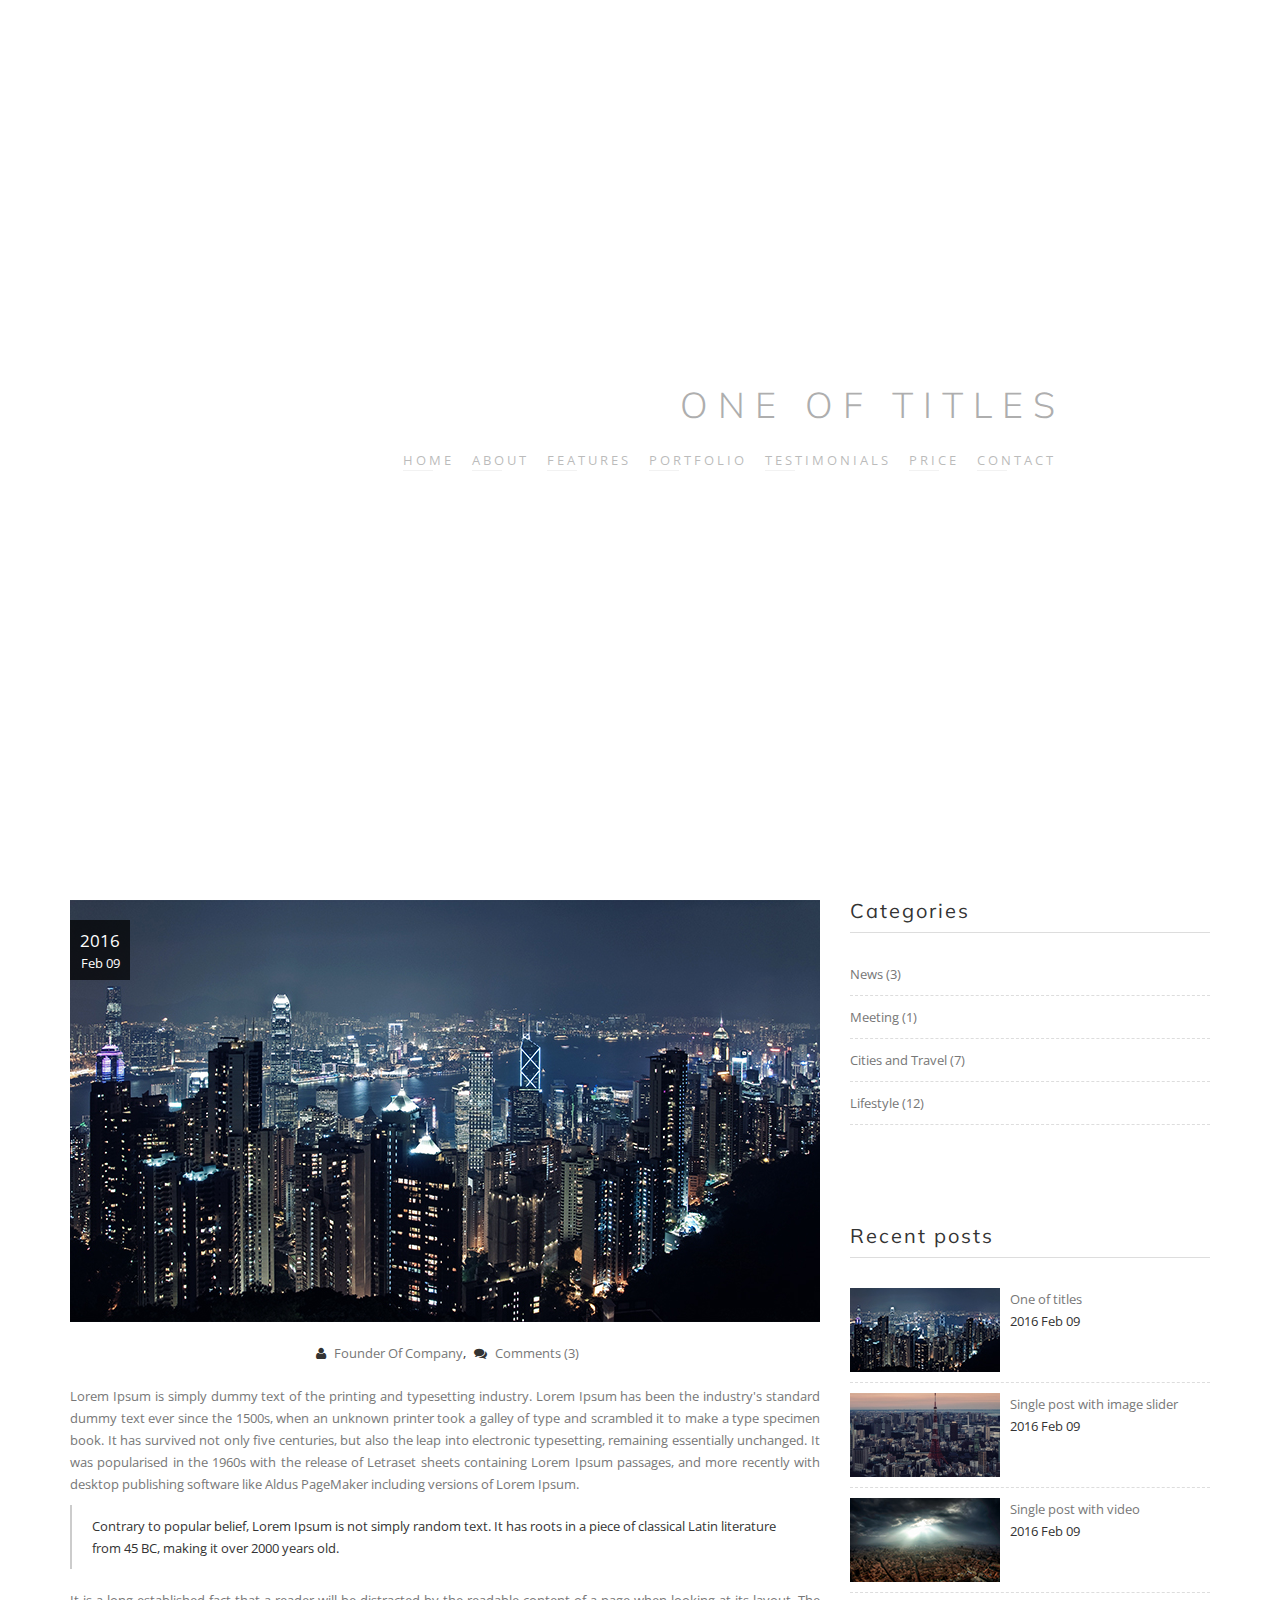
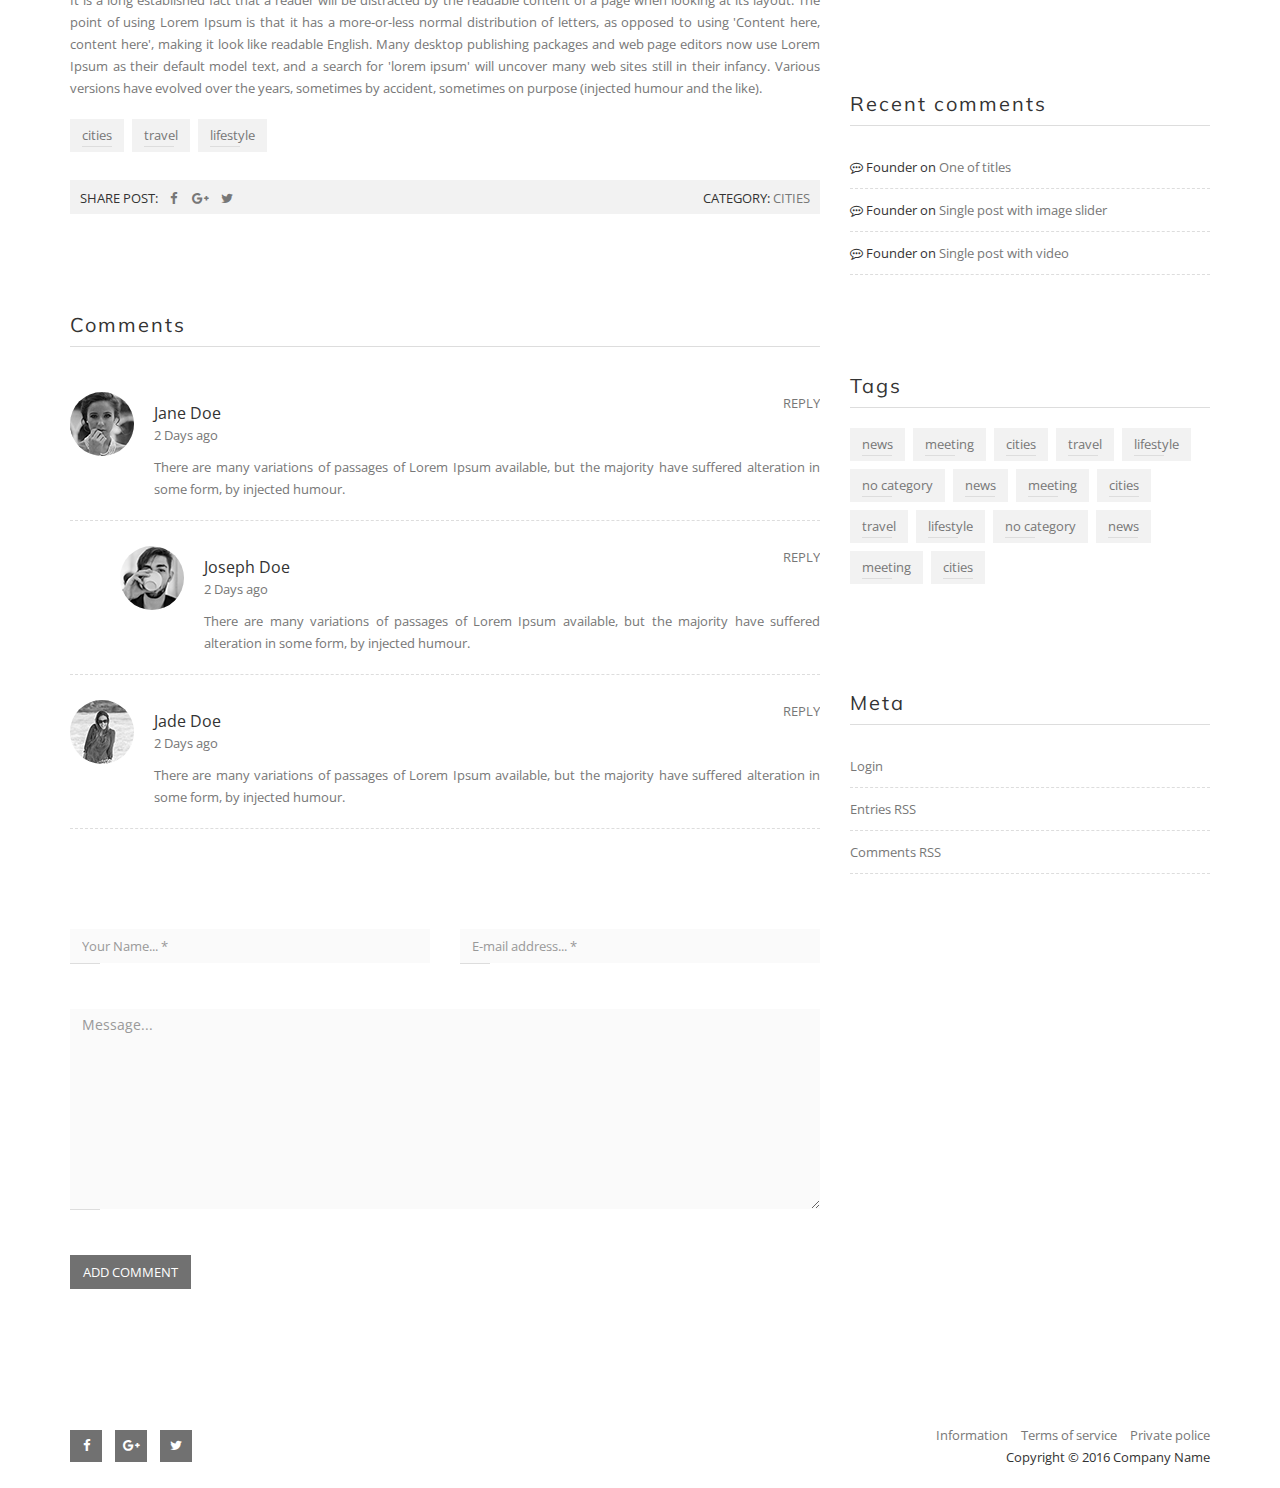
<file: public/minimall/single-post-image.html>
<!DOCTYPE html>
<html lang="en">
<head>

    <!-- Page title -->
    <title>MinimAll - Responsive Multipurpose Template</title>

    <!-- Meta -->
    <meta charset="utf-8">
    <meta http-equiv="X-UA-Compatible" content="IE=edge">
    <meta name="viewport" content="width=device-width, initial-scale=1">

    <!-- Icons -->
    <link rel="shortcut icon" href="img/favicon.png">
    <link rel="apple-touch-icon" href="img/apple-touch-icon-32x32.png">
    <link rel="apple-touch-icon" sizes="72x72" href="img/apple-touch-icon-72x72.png">
    <link rel="apple-touch-icon" sizes="114x114" href="img/apple-touch-icon-114x114.png">

    <!-- Styles -->
    <link rel="stylesheet" href="css/theme.css">

</head>
<body>


<!-- PRELOADER -->
<div id="preloader">
    <div class="loader">Loading...</div>
</div>
<!-- PRELOADER -->


<!-- HEADER -->
<header id="home">

    <div class="header-text">

        <h1>One of titles</h1>

        <!-- Navigation -->
        <nav id="navigation" class="navbar">
            <button type="button"
                    class="navbar-toggle collapsed"
                    data-toggle="collapse"
                    data-target="#navbar"
                    aria-expanded="false"
                    aria-controls="navbar">

                <i class="fa fa-2x fa-list"></i>
            </button>
            <div id="navbar" class="navbar-collapse collapse">
                <ul class="nav navbar-nav navbar-right">
                    <li><a class="underline" href="index.html#home">Home</a></li>
                    <li><a class="underline" href="index.html#about">About</a></li>
                    <li><a class="underline" href="index.html#features">Features</a></li>
                    <li><a class="underline" href="index.html#portfolio">Portfolio</a></li>
                    <li><a class="underline" href="index.html#testimonials">Testimonials</a></li>
                    <li><a class="underline" href="index.html#price">Price</a></li>
                    <li><a class="underline" href="index.html#contact">Contact</a></li>
                </ul>
            </div>
        </nav><!-- /Navigation -->

    </div>

</header>
<!-- END OF HEADER -->


<!-- MAIN -->
<main class="main-container">
    <div class="container">
        <div class="row">

            <!-- Main Section -->
            <div class="col-xs-12 col-sm-8">

                <!-- POST: Image -->
                <article class="blog-post">

                    <!-- Image -->
                    <div class="blog-post-image">

                        <img src="images/blog-image-1.jpg" alt="">

                        <!-- Date -->
                        <div class="blog-post-date">
                            <span class="blog-post-year">2016</span>
                            Feb 09
                        </div><!-- /Date -->

                    </div><!-- /Image -->

                    <!-- Author, comments count -->
                    <header class="blog-post-information">
                        <div class="row">
                            <div class="col-xs-12 blog-post-author inner">
                                <i class="fa fa-user"></i> <a href="#">Founder Of Company</a>,
                                <i class="fa fa-comments"></i> <a href="#comments">Comments (3)</a>
                            </div>
                        </div>
                    </header><!-- /Author, comments count -->

                    <!-- Post content -->
                    <p class="text-muted">
                        Lorem Ipsum is simply dummy text of the printing and typesetting industry. Lorem Ipsum has been
                        the industry's standard dummy text ever since the 1500s, when an unknown printer took a galley
                        of type and scrambled it to make a type specimen book. It has survived not only five centuries,
                        but also the leap into electronic typesetting, remaining essentially unchanged. It was
                        popularised in the 1960s with the release of Letraset sheets containing Lorem Ipsum passages,
                        and more recently with desktop publishing software like Aldus PageMaker including versions of
                        Lorem Ipsum.
                    </p>

                    <blockquote>
                        Contrary to popular belief, Lorem Ipsum is not simply random text. It has roots in a piece of
                        classical Latin literature from 45 BC, making it over 2000 years old.
                    </blockquote>

                    <p class="text-muted">
                        It is a long established fact that a reader will be distracted by the readable content of a page
                        when looking at its layout. The point of using Lorem Ipsum is that it has a more-or-less normal
                        distribution of letters, as opposed to using 'Content here, content here', making it look like
                        readable English. Many desktop publishing packages and web page editors now use Lorem Ipsum as
                        their default model text, and a search for 'lorem ipsum' will uncover many web sites still in
                        their infancy. Various versions have evolved over the years, sometimes by accident, sometimes on
                        purpose (injected humour and the like).
                    </p>
                    <!-- /Post content -->

                    <!-- Tags -->
                    <div class="blog-post-tags">
                        <a href="#" class="underline tag">cities</a>
                        <a href="#" class="underline tag">travel</a>
                        <a href="#" class="underline tag">lifestyle</a>
                    </div><!-- /Tags -->

                    <!-- Additional -->
                    <div class="blog-post-additional inner">
                        <div class="row">

                            <!-- Share -->
                            <div class="col-xs-12 col-sm-6 blog-post-share">
                                Share post:
                                <a href="#" class="fa fa-facebook"></a>
                                <a href="#" class="fa fa-google-plus"></a>
                                <a href="#" class="fa fa-twitter"></a>
                            </div><!-- /Share -->

                            <!-- Category -->
                            <div class="col-xs-12 col-sm-6 blog-post-category inner">
                                Category: <a href="#">Cities</a>
                            </div><!-- /Category -->

                        </div>
                    </div><!-- /Additional -->

                </article><!-- END OF POST: Image -->

                <!-- WIDGET: Comments -->
                <div class="blog-widget" id="comments">
                    <div class="blog-widget-title">Comments</div>
                    <div class="blog-widget-body">

                        <ul class="blog-widget-list">

                            <li>
                                <!-- Comment 1 -->
                                <div class="blog-post-comment">

                                    <!-- Comment Image -->
                                    <div class="media-left">
                                        <div class="blog-post-author-image">
                                            <img src="images/blog-post-author-picture-1.jpg" alt="">
                                        </div>
                                    </div><!-- /Comment Image -->

                                    <!-- Comment content -->
                                    <div class="media-body">
                                        <div class="blog-post-comment-header">
                                            <div class="blog-post-comment-author">Jane Doe</div>
                                            <p class="text-muted">2 Days ago</p>
                                            <a href="#" class="blog-post-comment-reply">Reply</a>
                                        </div>
                                        <p class="text-muted">
                                            There are many variations of passages of Lorem Ipsum available, but the
                                            majority have suffered alteration in some form, by injected humour.
                                        </p>
                                    </div><!-- Comment content -->

                                </div><!-- Comment 1 -->
                            </li>

                            <li>
                                <!-- Comment 2 (with offset) -->
                                <div class="blog-post-comment even">

                                    <!-- Comment Image -->
                                    <div class="media-left">
                                        <div class="blog-post-author-image">
                                            <img src="images/blog-post-author-picture-2.jpg" alt="">
                                        </div>
                                    </div><!-- /Comment Image -->

                                    <!-- Comment content -->
                                    <div class="media-body">
                                        <div class="blog-post-comment-header">
                                            <div class="blog-post-comment-author">Joseph Doe</div>
                                            <p class="text-muted">2 Days ago</p>
                                            <a href="#" class="blog-post-comment-reply">Reply</a>
                                        </div>
                                        <p class="text-muted">
                                            There are many variations of passages of Lorem Ipsum available, but the
                                            majority have suffered alteration in some form, by injected humour.
                                        </p>
                                    </div><!-- /Comment content -->

                                </div><!-- /Comment 2 (with offset) -->
                            </li>

                            <li>
                                <!-- Comment 3 -->
                                <div class="blog-post-comment">

                                    <!-- Comment Image -->
                                    <div class="media-left">
                                        <div class="blog-post-author-image">
                                            <img src="images/blog-post-author-picture-3.jpg" alt="">
                                        </div>
                                    </div><!-- /Comment Image -->

                                    <!-- Comment content -->
                                    <div class="media-body">
                                        <div class="blog-post-comment-header">
                                            <div class="blog-post-comment-author">Jade Doe</div>
                                            <p class="text-muted">2 Days ago</p>
                                            <a href="#" class="blog-post-comment-reply">Reply</a>
                                        </div>
                                        <p class="text-muted">
                                            There are many variations of passages of Lorem Ipsum available, but the
                                            majority have suffered alteration in some form, by injected humour.
                                        </p>
                                    </div><!-- /Comment content -->

                                </div><!-- /Comment 3 -->
                            </li>

                        </ul>

                        <!-- Add Comment form -->
                        <div class="blog-post-comment-add">
                            <form>

                                <input type="hidden" name="form" value="Contact">

                                <div class="row">

                                    <div class="form-group col-md-6 underline">
                                        <input type="text" name="name" class="form-control" placeholder="Your Name... *" required>
                                    </div>

                                    <div class="form-group col-md-6 underline">
                                        <input type="email" name="email" class="form-control" placeholder="E-mail address... *" required>
                                    </div>

                                </div>

                                <div class="row column-mt">
                                    <div class="form-group col-md-12 underline">
                                        <textarea name="message" class="form-control" placeholder="Message... "></textarea>
                                    </div>
                                </div>

                                <div class="row column-mt">
                                    <div class="form-group col-md-12">
                                        <button type="submit" class="btn btn-colored">Add Comment</button>
                                    </div>
                                </div>

                            </form>
                        </div><!-- /Add Comment form -->

                    </div>
                </div><!-- END OF WIDGET: Comments -->

            </div><!-- END OF Main Section -->


            <!-- Right Sidebar -->
            <div class="col-xs-12 col-sm-4">

                <!-- WIDGET: Categories -->
                <div class="blog-widget">
                    <div class="blog-widget-title">Categories</div>
                    <div class="blog-widget-body">
                        <ul class="blog-widget-list">
                            <li><a href="#">News (3)</a></li>
                            <li><a href="#">Meeting (1)</a></li>
                            <li><a href="#">Cities and Travel (7)</a></li>
                            <li><a href="#">Lifestyle (12)</a></li>
                        </ul>
                    </div>
                </div><!-- END OF WIDGET: Categories -->

                <!-- WIDGET: Recent posts -->
                <div class="blog-widget">
                    <div class="blog-widget-title">Recent posts</div>
                    <div class="blog-widget-body">
                        <ul class="blog-widget-list">

                            <li>
                                <div class="blog-resent-post">
                                    <div class="media-left">
                                        <img src="images/blog-image-1-thumb.jpg" alt="">
                                    </div>
                                    <div class="media-body">
                                        <div class="blog-resent-post-title">
                                            <a href="single-post-image.html">One of titles</a>
                                        </div>
                                        <div class="blog-resent-post-date">2016 Feb 09</div>
                                    </div>
                                </div>
                            </li>

                            <li>
                                <div class="blog-resent-post">
                                    <div class="media-left">
                                        <img src="images/blog-image-2-thumb.jpg" alt="">
                                    </div>
                                    <div class="media-body">
                                        <div class="blog-resent-post-title">
                                            <a href="single-post-slider.html">Single post with image slider</a>
                                        </div>
                                        <div class="blog-resent-post-date">2016 Feb 09</div>
                                    </div>
                                </div>
                            </li>

                            <li>
                                <div class="blog-resent-post">
                                    <div class="media-left">
                                        <img src="images/blog-image-3-thumb.jpg" alt="">
                                    </div>
                                    <div class="media-body">
                                        <div class="blog-resent-post-title">
                                            <a href="single-post-video.html">Single post with video</a>
                                        </div>
                                        <div class="blog-resent-post-date">2016 Feb 09</div>
                                    </div>
                                </div>
                            </li>

                        </ul>
                    </div>
                </div><!-- END OF WIDGET: Recent posts -->

                <!-- WIDGET: Recent comments -->
                <div class="blog-widget">
                    <div class="blog-widget-title">Recent comments</div>
                    <div class="blog-widget-body">

                        <ul class="blog-widget-list">
                            <li>
                                <i class="fa fa-commenting-o"></i>
                                Founder on <a href="single-post-image.html">One of titles</a>
                            </li>

                            <li>
                                <i class="fa fa-commenting-o"></i>
                                Founder on <a href="single-post-slider.html">Single post with image slider</a>
                            </li>

                            <li>
                                <i class="fa fa-commenting-o"></i>
                                Founder on <a href="single-post-video.html">Single post with video</a>
                            </li>
                        </ul>

                    </div>
                </div><!-- END OF WIDGET: Recent comments -->

                <!-- WIDGET: Tags -->
                <div class="blog-widget">
                    <div class="blog-widget-title">Tags</div>
                    <div class="blog-widget-body">

                        <a href="#" class="underline tag">news</a>
                        <a href="#" class="underline tag">meeting</a>
                        <a href="#" class="underline tag">cities</a>
                        <a href="#" class="underline tag">travel</a>
                        <a href="#" class="underline tag">lifestyle</a>
                        <a href="#" class="underline tag">no category</a>
                        <a href="#" class="underline tag">news</a>
                        <a href="#" class="underline tag">meeting</a>
                        <a href="#" class="underline tag">cities</a>
                        <a href="#" class="underline tag">travel</a>
                        <a href="#" class="underline tag">lifestyle</a>
                        <a href="#" class="underline tag">no category</a>
                        <a href="#" class="underline tag">news</a>
                        <a href="#" class="underline tag">meeting</a>
                        <a href="#" class="underline tag">cities</a>

                    </div>
                </div><!-- END OF WIDGET: Tags -->

                <!-- WIDGET: Meta -->
                <div class="blog-widget">
                    <div class="blog-widget-title">Meta</div>
                    <div class="blog-widget-body">
                        <ul class="blog-widget-list">
                            <li><a href="#">Login</a></li>
                            <li><a href="#">Entries RSS</a></li>
                            <li><a href="#">Comments RSS</a></li>
                        </ul>
                    </div>
                </div><!-- WIDGET: Meta -->

            </div><!-- END OF Right Sidebar -->

        </div>
    </div>
</main>
<!-- END OF MAIN -->


<!-- FOOTER -->
<footer class="footer">
    <div class="container">
        <div class="row">

            <!-- Social icons -->
            <div class="col-md-6">
                <div class="footer-social">
                    <a href="#" class="btn-colored fa fa-facebook"></a>
                    <a href="#" class="btn-colored fa fa-google-plus"></a>
                    <a href="#" class="btn-colored fa fa-twitter"></a>
                </div>
            </div><!-- /Social icons -->

            <!-- Footer links and copyright -->
            <div class="col-md-6 footer-terms">
                <div>
                    <a href="#">Information</a>
                    <a href="#">Terms of service</a>
                    <a href="#">Private police</a>
                </div>
                <div>
                    Copyright &copy; 2016 Company Name
                </div>
            </div><!-- /Footer links and copyright -->

        </div>
    </div>
</footer>
<!-- END OF FOOTER -->


<!-- SCRIPTS -->
<script src="js/jquery-2.2.0.min.js"></script>
<script src="js/bootstrap.min.js"></script>
<!--[if lt IE 9]>
    <script src="js/html5shiv.min.js"></script>
    <script src="js/respond.min.js"></script>
<![endif]-->
<script src="js/jquery.stellar.min.js"></script>
<script src="js/isotope.pkgd.min.js"></script>
<script src="js/jquery.magnific-popup.min.js"></script>
<script src="js/owl.carousel.min.js"></script>
<script src="js/jquery.validate.min.js"></script>
<script src="js/general.js"></script>
<!-- END OF SCRIPTS -->


</body>
</html>
</file>
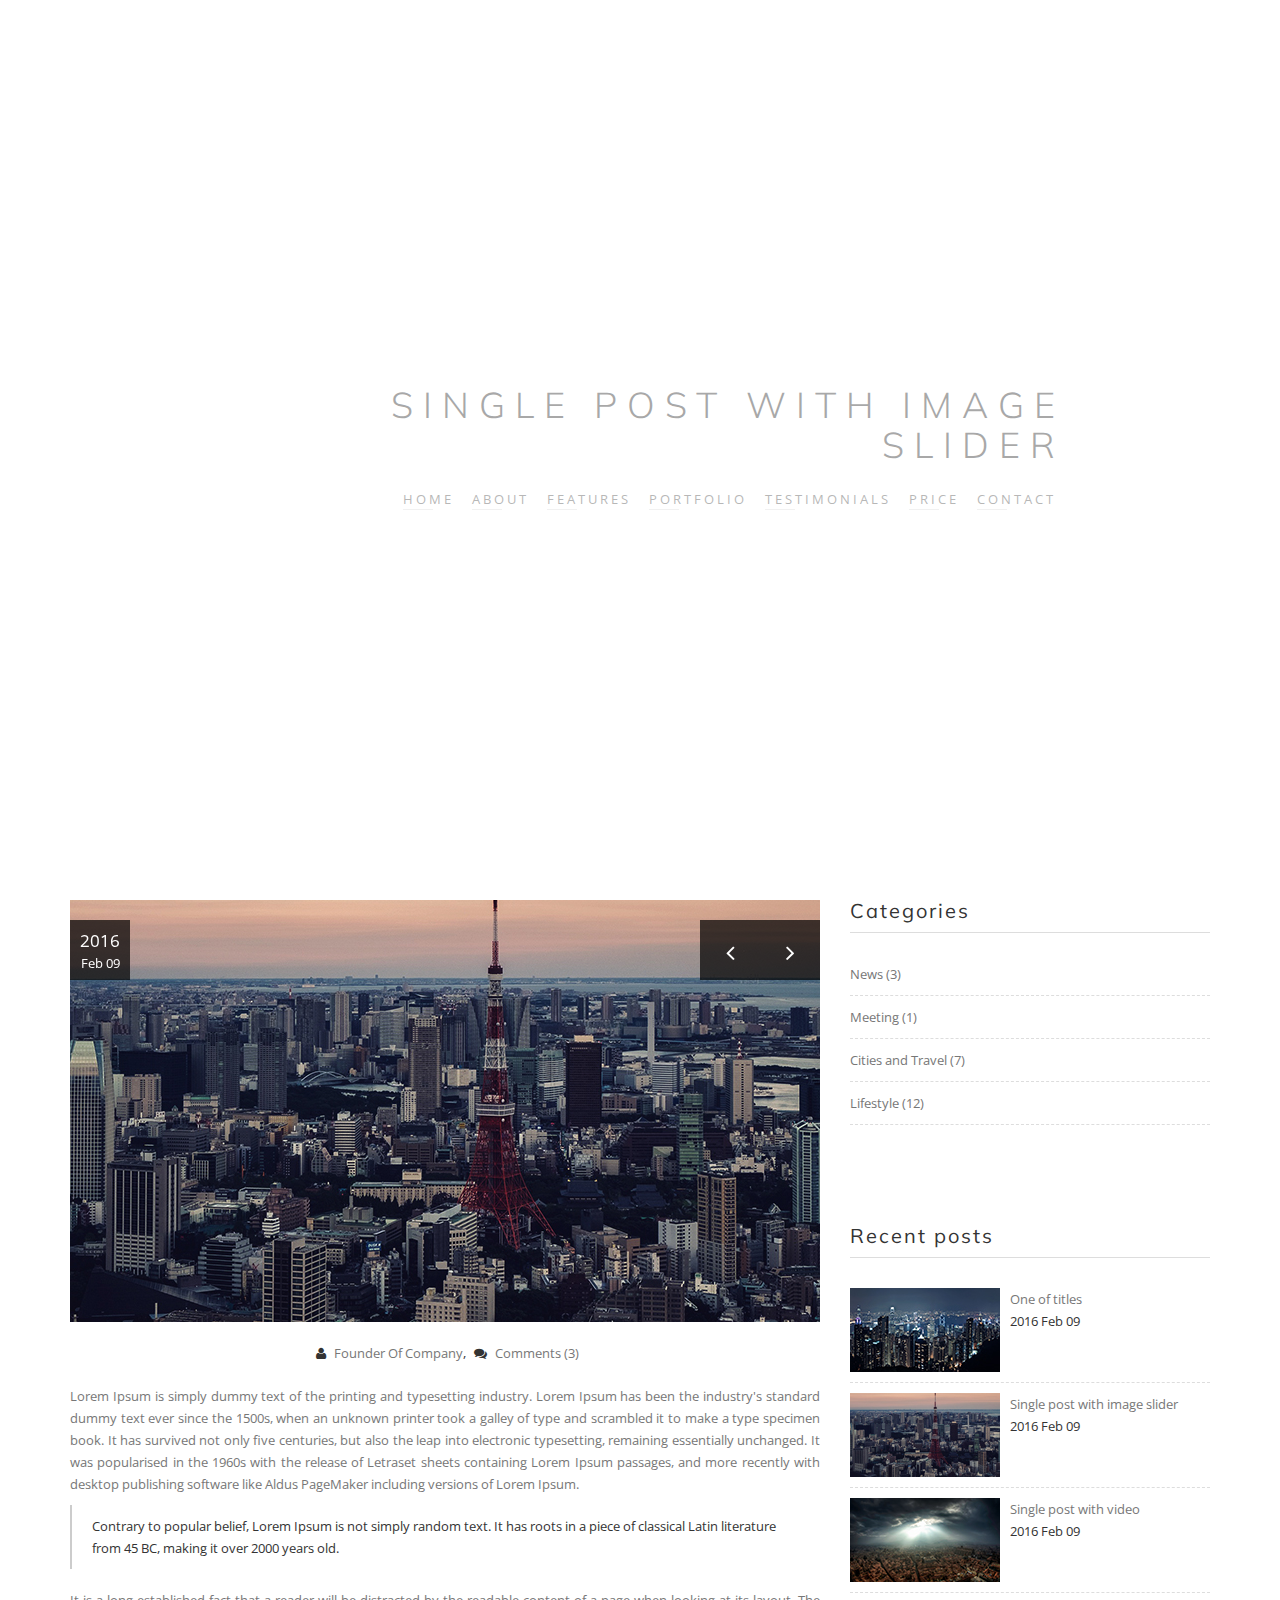
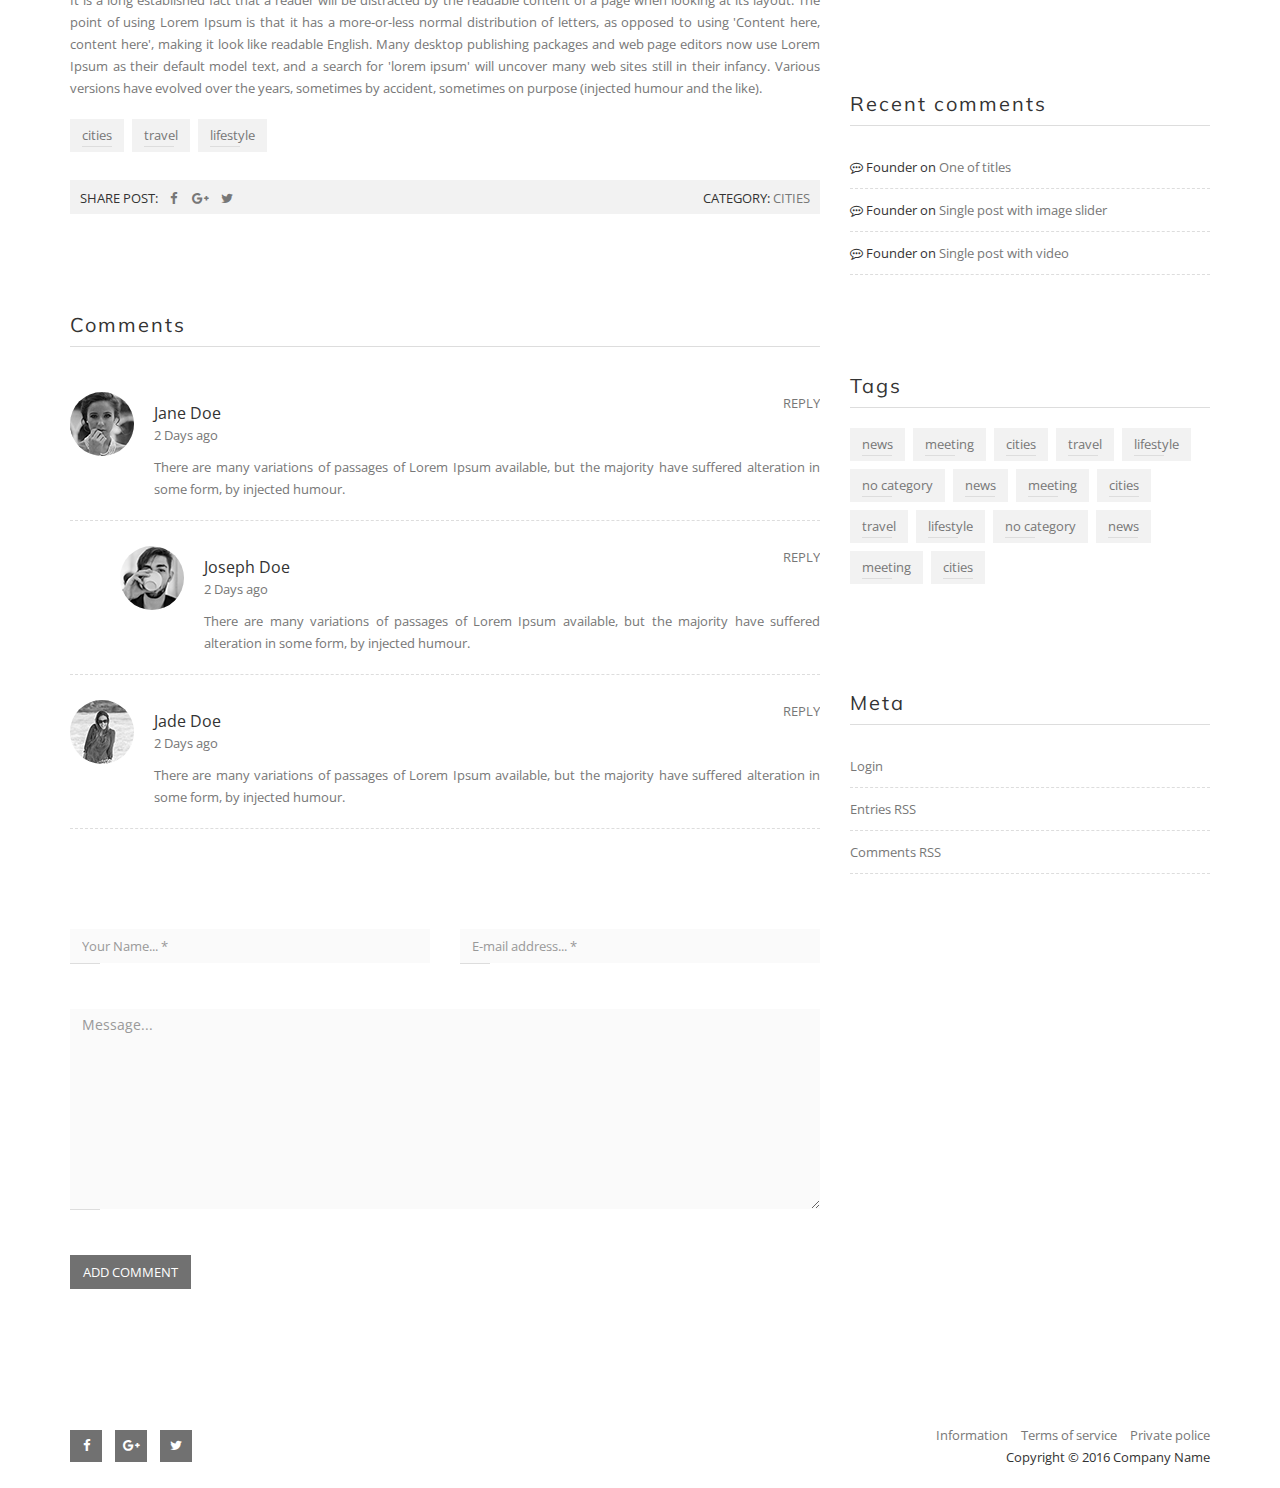
<file: public/minimall/single-post-slider.html>
<!DOCTYPE html>
<html lang="en">
<head>

    <!-- Page title -->
    <title>MinimAll - Responsive Multipurpose Template</title>

    <!-- Meta -->
    <meta charset="utf-8">
    <meta http-equiv="X-UA-Compatible" content="IE=edge">
    <meta name="viewport" content="width=device-width, initial-scale=1">

    <!-- Icons -->
    <link rel="shortcut icon" href="img/favicon.png">
    <link rel="apple-touch-icon" href="img/apple-touch-icon-32x32.png">
    <link rel="apple-touch-icon" sizes="72x72" href="img/apple-touch-icon-72x72.png">
    <link rel="apple-touch-icon" sizes="114x114" href="img/apple-touch-icon-114x114.png">

    <!-- Styles -->
    <link rel="stylesheet" href="css/theme.css">

</head>
<body>


<!-- PRELOADER -->
<div id="preloader">
    <div class="loader">Loading...</div>
</div>
<!-- PRELOADER -->


<!-- HEADER -->
<header id="home">

    <div class="header-text">

        <h1>Single post with image slider</h1>

        <!-- Navigation -->
        <nav id="navigation" class="navbar">
            <button type="button"
                    class="navbar-toggle collapsed"
                    data-toggle="collapse"
                    data-target="#navbar"
                    aria-expanded="false"
                    aria-controls="navbar">

                <i class="fa fa-2x fa-list"></i>
            </button>
            <div id="navbar" class="navbar-collapse collapse">
                <ul class="nav navbar-nav navbar-right">
                    <li><a class="underline" href="index.html#home">Home</a></li>
                    <li><a class="underline" href="index.html#about">About</a></li>
                    <li><a class="underline" href="index.html#features">Features</a></li>
                    <li><a class="underline" href="index.html#portfolio">Portfolio</a></li>
                    <li><a class="underline" href="index.html#testimonials">Testimonials</a></li>
                    <li><a class="underline" href="index.html#price">Price</a></li>
                    <li><a class="underline" href="index.html#contact">Contact</a></li>
                </ul>
            </div>
        </nav><!-- /Navigation -->

    </div>

</header>
<!-- END OF HEADER -->


<!-- MAIN -->
<main class="main-container">
    <div class="container">
        <div class="row">

            <!-- Main Section -->
            <div class="col-xs-12 col-sm-8">

                <!-- POST: Image -->
                <article class="blog-post">

                    <!-- Image carousel -->
                    <div class="blog-post-image">

                        <!-- Carousel -->
                        <div class="blog-post-carousel owl-carousel owl-theme">
                            <div class="item">
                                <img src="images/blog-image-2.jpg" alt="">
                            </div>
                            <div class="item">
                                <img src="images/blog-image-3.jpg" alt="">
                            </div>
                        </div><!-- /Carousel -->

                        <!-- Date -->
                        <div class="blog-post-date">
                            <span class="blog-post-year">2016</span>
                            Feb 09
                        </div><!-- /Date -->

                    </div><!-- /Image carousel -->

                    <!-- Author, comments count -->
                    <header class="blog-post-information">
                        <div class="row">
                            <div class="col-xs-12 blog-post-author inner">
                                <i class="fa fa-user"></i> <a href="#">Founder Of Company</a>,
                                <i class="fa fa-comments"></i> <a href="#comments">Comments (3)</a>
                            </div>
                        </div>
                    </header><!-- /Author, comments count -->

                    <!-- Post content -->
                    <p class="text-muted">
                        Lorem Ipsum is simply dummy text of the printing and typesetting industry. Lorem Ipsum has been
                        the industry's standard dummy text ever since the 1500s, when an unknown printer took a galley
                        of type and scrambled it to make a type specimen book. It has survived not only five centuries,
                        but also the leap into electronic typesetting, remaining essentially unchanged. It was
                        popularised in the 1960s with the release of Letraset sheets containing Lorem Ipsum passages,
                        and more recently with desktop publishing software like Aldus PageMaker including versions of
                        Lorem Ipsum.
                    </p>

                    <blockquote>
                        Contrary to popular belief, Lorem Ipsum is not simply random text. It has roots in a piece of
                        classical Latin literature from 45 BC, making it over 2000 years old.
                    </blockquote>

                    <p class="text-muted">
                        It is a long established fact that a reader will be distracted by the readable content of a page
                        when looking at its layout. The point of using Lorem Ipsum is that it has a more-or-less normal
                        distribution of letters, as opposed to using 'Content here, content here', making it look like
                        readable English. Many desktop publishing packages and web page editors now use Lorem Ipsum as
                        their default model text, and a search for 'lorem ipsum' will uncover many web sites still in
                        their infancy. Various versions have evolved over the years, sometimes by accident, sometimes on
                        purpose (injected humour and the like).
                    </p>
                    <!-- /Post content -->

                    <!-- Tags -->
                    <div class="blog-post-tags">
                        <a href="#" class="underline tag">cities</a>
                        <a href="#" class="underline tag">travel</a>
                        <a href="#" class="underline tag">lifestyle</a>
                    </div><!-- /Tags -->

                    <!-- Additional -->
                    <div class="blog-post-additional inner">
                        <div class="row">

                            <!-- Share -->
                            <div class="col-xs-12 col-sm-6 blog-post-share">
                                Share post:
                                <a href="#" class="fa fa-facebook"></a>
                                <a href="#" class="fa fa-google-plus"></a>
                                <a href="#" class="fa fa-twitter"></a>
                            </div><!-- /Share -->

                            <!-- Category -->
                            <div class="col-xs-12 col-sm-6 blog-post-category inner">
                                Category: <a href="#">Cities</a>
                            </div><!-- /Category -->

                        </div>
                    </div><!-- /Additional -->

                </article><!-- END OF POST: Image -->

                <!-- WIDGET: Comments -->
                <div class="blog-widget" id="comments">
                    <div class="blog-widget-title">Comments</div>
                    <div class="blog-widget-body">

                        <ul class="blog-widget-list">

                            <li>
                                <!-- Comment 1 -->
                                <div class="blog-post-comment">

                                    <!-- Comment Image -->
                                    <div class="media-left">
                                        <div class="blog-post-author-image">
                                            <img src="images/blog-post-author-picture-1.jpg" alt="">
                                        </div>
                                    </div><!-- /Comment Image -->

                                    <!-- Comment content -->
                                    <div class="media-body">
                                        <div class="blog-post-comment-header">
                                            <div class="blog-post-comment-author">Jane Doe</div>
                                            <p class="text-muted">2 Days ago</p>
                                            <a href="#" class="blog-post-comment-reply">Reply</a>
                                        </div>
                                        <p class="text-muted">
                                            There are many variations of passages of Lorem Ipsum available, but the
                                            majority have suffered alteration in some form, by injected humour.
                                        </p>
                                    </div><!-- Comment content -->

                                </div><!-- Comment 1 -->
                            </li>

                            <li>
                                <!-- Comment 2 (with offset) -->
                                <div class="blog-post-comment even">

                                    <!-- Comment Image -->
                                    <div class="media-left">
                                        <div class="blog-post-author-image">
                                            <img src="images/blog-post-author-picture-2.jpg" alt="">
                                        </div>
                                    </div><!-- /Comment Image -->

                                    <!-- Comment content -->
                                    <div class="media-body">
                                        <div class="blog-post-comment-header">
                                            <div class="blog-post-comment-author">Joseph Doe</div>
                                            <p class="text-muted">2 Days ago</p>
                                            <a href="#" class="blog-post-comment-reply">Reply</a>
                                        </div>
                                        <p class="text-muted">
                                            There are many variations of passages of Lorem Ipsum available, but the
                                            majority have suffered alteration in some form, by injected humour.
                                        </p>
                                    </div><!-- /Comment content -->

                                </div><!-- /Comment 2 (with offset) -->
                            </li>

                            <li>
                                <!-- Comment 3 -->
                                <div class="blog-post-comment">

                                    <!-- Comment Image -->
                                    <div class="media-left">
                                        <div class="blog-post-author-image">
                                            <img src="images/blog-post-author-picture-3.jpg" alt="">
                                        </div>
                                    </div><!-- /Comment Image -->

                                    <!-- Comment content -->
                                    <div class="media-body">
                                        <div class="blog-post-comment-header">
                                            <div class="blog-post-comment-author">Jade Doe</div>
                                            <p class="text-muted">2 Days ago</p>
                                            <a href="#" class="blog-post-comment-reply">Reply</a>
                                        </div>
                                        <p class="text-muted">
                                            There are many variations of passages of Lorem Ipsum available, but the
                                            majority have suffered alteration in some form, by injected humour.
                                        </p>
                                    </div><!-- /Comment content -->

                                </div><!-- /Comment 3 -->
                            </li>

                        </ul>

                        <!-- Add Comment form -->
                        <div class="blog-post-comment-add">
                            <form>

                                <input type="hidden" name="form" value="Contact">

                                <div class="row">

                                    <div class="form-group col-md-6 underline">
                                        <input type="text" name="name" class="form-control" placeholder="Your Name... *" required>
                                    </div>

                                    <div class="form-group col-md-6 underline">
                                        <input type="email" name="email" class="form-control" placeholder="E-mail address... *" required>
                                    </div>

                                </div>

                                <div class="row column-mt">
                                    <div class="form-group col-md-12 underline">
                                        <textarea name="message" class="form-control" placeholder="Message... "></textarea>
                                    </div>
                                </div>

                                <div class="row column-mt">
                                    <div class="form-group col-md-12">
                                        <button type="submit" class="btn btn-colored">Add Comment</button>
                                    </div>
                                </div>

                            </form>
                        </div><!-- /Add Comment form -->

                    </div>
                </div><!-- END OF WIDGET: Comments -->

            </div><!-- END OF Main Section -->


            <!-- Right Sidebar -->
            <div class="col-xs-12 col-sm-4">

                <!-- WIDGET: Categories -->
                <div class="blog-widget">
                    <div class="blog-widget-title">Categories</div>
                    <div class="blog-widget-body">
                        <ul class="blog-widget-list">
                            <li><a href="#">News (3)</a></li>
                            <li><a href="#">Meeting (1)</a></li>
                            <li><a href="#">Cities and Travel (7)</a></li>
                            <li><a href="#">Lifestyle (12)</a></li>
                        </ul>
                    </div>
                </div><!-- END OF WIDGET: Categories -->

                <!-- WIDGET: Recent posts -->
                <div class="blog-widget">
                    <div class="blog-widget-title">Recent posts</div>
                    <div class="blog-widget-body">
                        <ul class="blog-widget-list">

                            <li>
                                <div class="blog-resent-post">
                                    <div class="media-left">
                                        <img src="images/blog-image-1-thumb.jpg" alt="">
                                    </div>
                                    <div class="media-body">
                                        <div class="blog-resent-post-title">
                                            <a href="single-post-image.html">One of titles</a>
                                        </div>
                                        <div class="blog-resent-post-date">2016 Feb 09</div>
                                    </div>
                                </div>
                            </li>

                            <li>
                                <div class="blog-resent-post">
                                    <div class="media-left">
                                        <img src="images/blog-image-2-thumb.jpg" alt="">
                                    </div>
                                    <div class="media-body">
                                        <div class="blog-resent-post-title">
                                            <a href="single-post-slider.html">Single post with image slider</a>
                                        </div>
                                        <div class="blog-resent-post-date">2016 Feb 09</div>
                                    </div>
                                </div>
                            </li>

                            <li>
                                <div class="blog-resent-post">
                                    <div class="media-left">
                                        <img src="images/blog-image-3-thumb.jpg" alt="">
                                    </div>
                                    <div class="media-body">
                                        <div class="blog-resent-post-title">
                                            <a href="single-post-video.html">Single post with video</a>
                                        </div>
                                        <div class="blog-resent-post-date">2016 Feb 09</div>
                                    </div>
                                </div>
                            </li>

                        </ul>
                    </div>
                </div><!-- END OF WIDGET: Recent posts -->

                <!-- WIDGET: Recent comments -->
                <div class="blog-widget">
                    <div class="blog-widget-title">Recent comments</div>
                    <div class="blog-widget-body">

                        <ul class="blog-widget-list">
                            <li>
                                <i class="fa fa-commenting-o"></i>
                                Founder on <a href="single-post-image.html">One of titles</a>
                            </li>

                            <li>
                                <i class="fa fa-commenting-o"></i>
                                Founder on <a href="single-post-slider.html">Single post with image slider</a>
                            </li>

                            <li>
                                <i class="fa fa-commenting-o"></i>
                                Founder on <a href="single-post-video.html">Single post with video</a>
                            </li>
                        </ul>

                    </div>
                </div><!-- END OF WIDGET: Recent comments -->

                <!-- WIDGET: Tags -->
                <div class="blog-widget">
                    <div class="blog-widget-title">Tags</div>
                    <div class="blog-widget-body">

                        <a href="#" class="underline tag">news</a>
                        <a href="#" class="underline tag">meeting</a>
                        <a href="#" class="underline tag">cities</a>
                        <a href="#" class="underline tag">travel</a>
                        <a href="#" class="underline tag">lifestyle</a>
                        <a href="#" class="underline tag">no category</a>
                        <a href="#" class="underline tag">news</a>
                        <a href="#" class="underline tag">meeting</a>
                        <a href="#" class="underline tag">cities</a>
                        <a href="#" class="underline tag">travel</a>
                        <a href="#" class="underline tag">lifestyle</a>
                        <a href="#" class="underline tag">no category</a>
                        <a href="#" class="underline tag">news</a>
                        <a href="#" class="underline tag">meeting</a>
                        <a href="#" class="underline tag">cities</a>

                    </div>
                </div><!-- END OF WIDGET: Tags -->

                <!-- WIDGET: Meta -->
                <div class="blog-widget">
                    <div class="blog-widget-title">Meta</div>
                    <div class="blog-widget-body">
                        <ul class="blog-widget-list">
                            <li><a href="#">Login</a></li>
                            <li><a href="#">Entries RSS</a></li>
                            <li><a href="#">Comments RSS</a></li>
                        </ul>
                    </div>
                </div><!-- WIDGET: Meta -->

            </div><!-- END OF Right Sidebar -->

        </div>
    </div>
</main>
<!-- END OF MAIN -->


<!-- FOOTER -->
<footer class="footer">
    <div class="container">
        <div class="row">

            <!-- Social icons -->
            <div class="col-md-6">
                <div class="footer-social">
                    <a href="#" class="btn-colored fa fa-facebook"></a>
                    <a href="#" class="btn-colored fa fa-google-plus"></a>
                    <a href="#" class="btn-colored fa fa-twitter"></a>
                </div>
            </div><!-- /Social icons -->

            <!-- Footer links and copyright -->
            <div class="col-md-6 footer-terms">
                <div>
                    <a href="#">Information</a>
                    <a href="#">Terms of service</a>
                    <a href="#">Private police</a>
                </div>
                <div>
                    Copyright &copy; 2016 Company Name
                </div>
            </div><!-- /Footer links and copyright -->

        </div>
    </div>
</footer>
<!-- END OF FOOTER -->


<!-- SCRIPTS -->
<script src="js/jquery-2.2.0.min.js"></script>
<script src="js/bootstrap.min.js"></script>
<!--[if lt IE 9]>
    <script src="js/html5shiv.min.js"></script>
    <script src="js/respond.min.js"></script>
<![endif]-->
<script src="js/jquery.stellar.min.js"></script>
<script src="js/isotope.pkgd.min.js"></script>
<script src="js/jquery.magnific-popup.min.js"></script>
<script src="js/owl.carousel.min.js"></script>
<script src="js/jquery.validate.min.js"></script>
<script src="js/general.js"></script>
<!-- END OF SCRIPTS -->


</body>
</html>
</file>
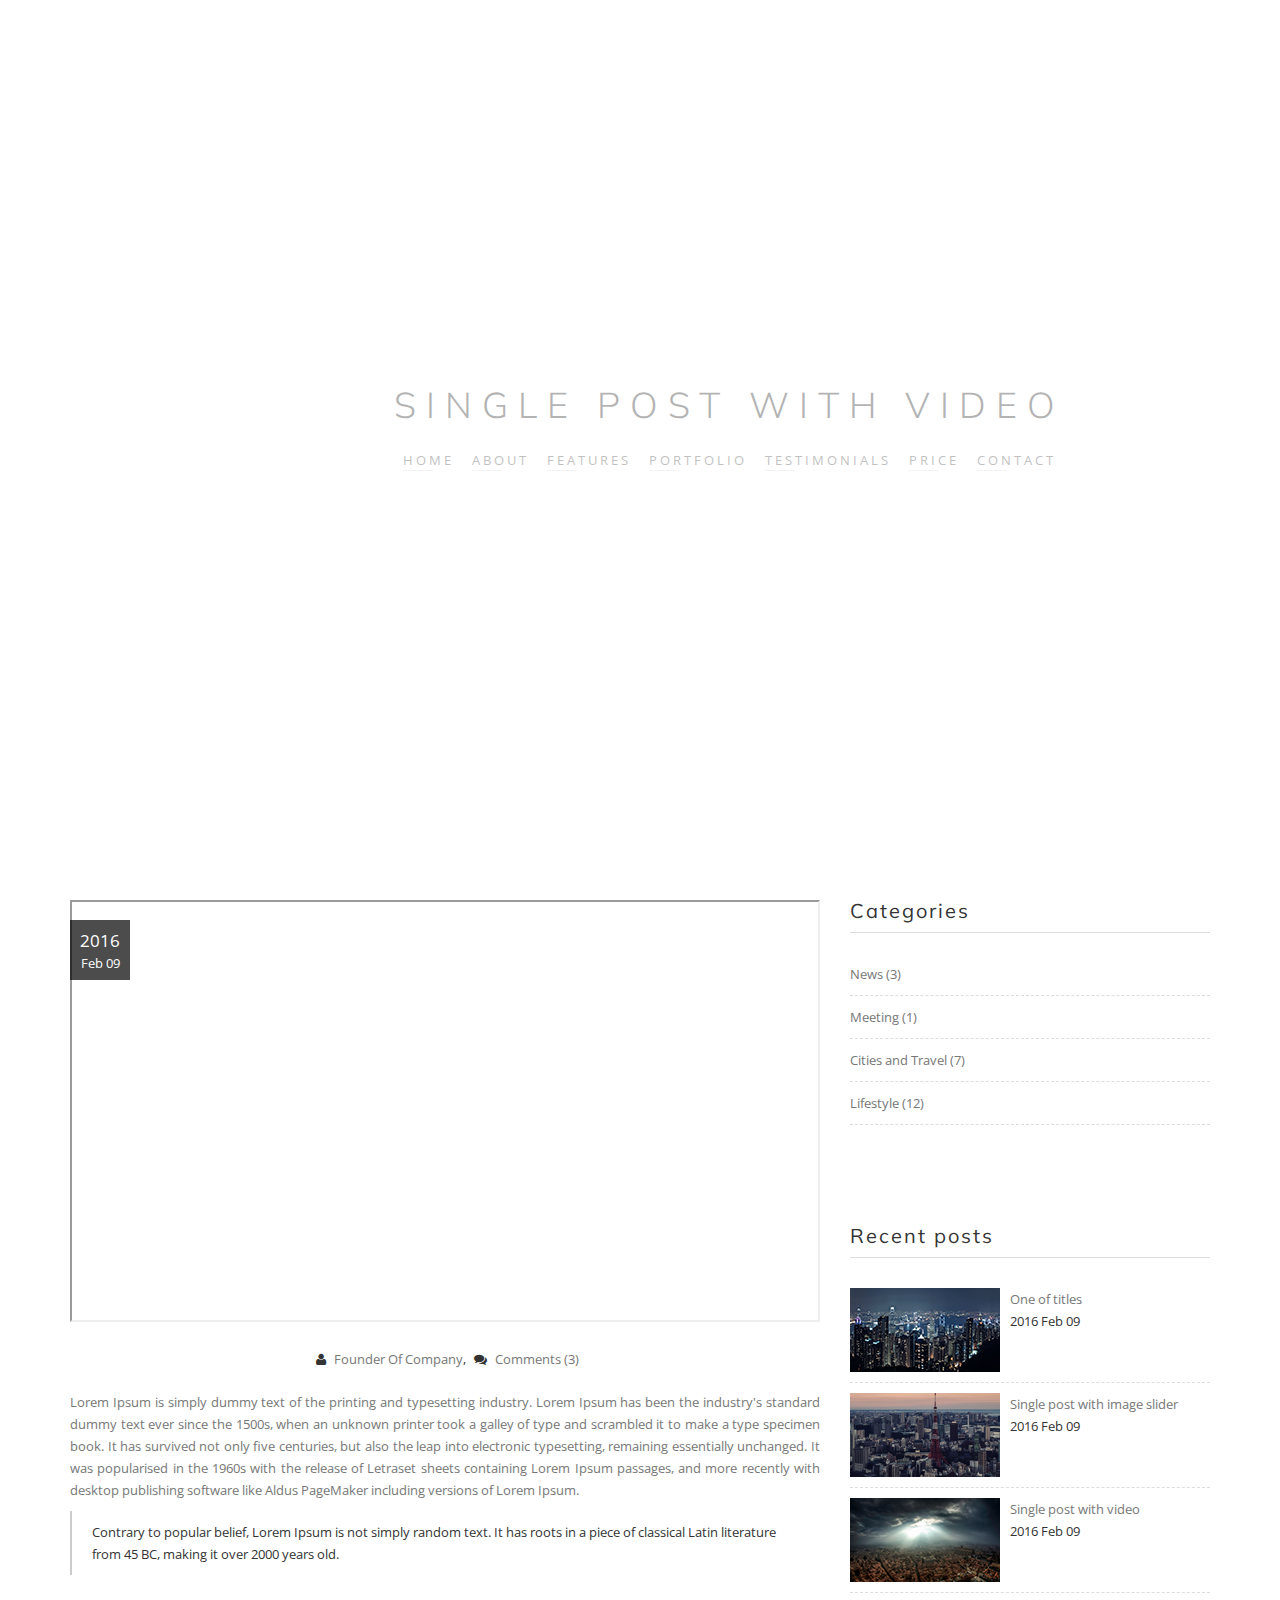
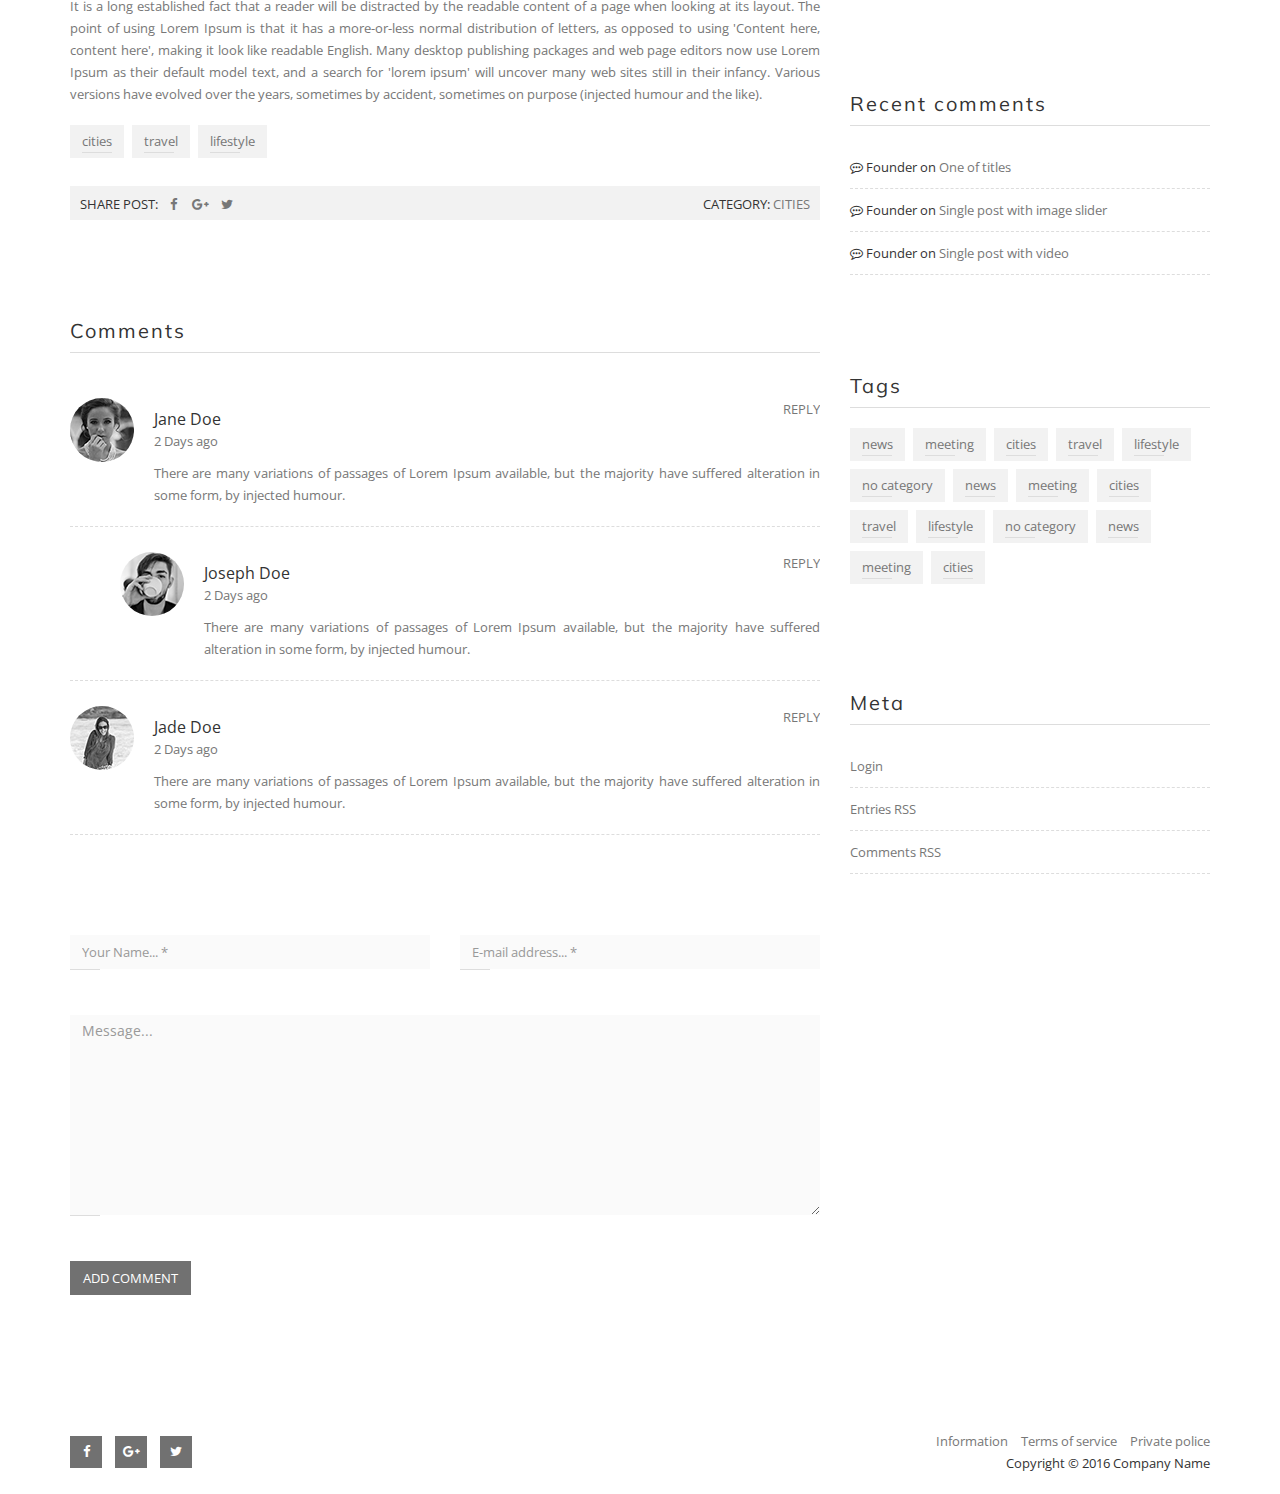
<file: public/minimall/single-post-video.html>
<!DOCTYPE html>
<html lang="en">
<head>

    <!-- Page title -->
    <title>MinimAll - Responsive Multipurpose Template</title>

    <!-- Meta -->
    <meta charset="utf-8">
    <meta http-equiv="X-UA-Compatible" content="IE=edge">
    <meta name="viewport" content="width=device-width, initial-scale=1">

    <!-- Icons -->
    <link rel="shortcut icon" href="img/favicon.png">
    <link rel="apple-touch-icon" href="img/apple-touch-icon-32x32.png">
    <link rel="apple-touch-icon" sizes="72x72" href="img/apple-touch-icon-72x72.png">
    <link rel="apple-touch-icon" sizes="114x114" href="img/apple-touch-icon-114x114.png">

    <!-- Styles -->
    <link rel="stylesheet" href="css/theme.css">

</head>
<body>


<!-- PRELOADER -->
<div id="preloader">
    <div class="loader">Loading...</div>
</div>
<!-- PRELOADER -->


<!-- HEADER -->
<header id="home">

    <div class="header-text">

        <h1>Single post with video</h1>

        <!-- Navigation -->
        <nav id="navigation" class="navbar">
            <button type="button"
                    class="navbar-toggle collapsed"
                    data-toggle="collapse"
                    data-target="#navbar"
                    aria-expanded="false"
                    aria-controls="navbar">

                <i class="fa fa-2x fa-list"></i>
            </button>
            <div id="navbar" class="navbar-collapse collapse">
                <ul class="nav navbar-nav navbar-right">
                    <li><a class="underline" href="index.html#home">Home</a></li>
                    <li><a class="underline" href="index.html#about">About</a></li>
                    <li><a class="underline" href="index.html#features">Features</a></li>
                    <li><a class="underline" href="index.html#portfolio">Portfolio</a></li>
                    <li><a class="underline" href="index.html#testimonials">Testimonials</a></li>
                    <li><a class="underline" href="index.html#price">Price</a></li>
                    <li><a class="underline" href="index.html#contact">Contact</a></li>
                </ul>
            </div>
        </nav><!-- /Navigation -->

    </div>

</header>
<!-- END OF HEADER -->


<!-- MAIN -->
<main class="main-container">
    <div class="container">
        <div class="row">

            <!-- Main Section -->
            <div class="col-xs-12 col-sm-8">

                <!-- POST: Image -->
                <article class="blog-post">

                    <!-- Video -->
                    <div class="blog-post-image">

                        <!-- iFrame -->
                        <iframe width="750" height="422" src="https://www.youtube.com/embed/uVju5--RqtY" allowfullscreen></iframe>
                        <!-- iFrame -->

                        <!-- Date -->
                        <div class="blog-post-date">
                            <span class="blog-post-year">2016</span>
                            Feb 09
                        </div><!-- /Date -->

                    </div><!-- /Video -->

                    <!-- Author, comments count -->
                    <header class="blog-post-information">
                        <div class="row">
                            <div class="col-xs-12 blog-post-author inner">
                                <i class="fa fa-user"></i> <a href="#">Founder Of Company</a>,
                                <i class="fa fa-comments"></i> <a href="#comments">Comments (3)</a>
                            </div>
                        </div>
                    </header><!-- /Author, comments count -->

                    <!-- Post content -->
                    <p class="text-muted">
                        Lorem Ipsum is simply dummy text of the printing and typesetting industry. Lorem Ipsum has been
                        the industry's standard dummy text ever since the 1500s, when an unknown printer took a galley
                        of type and scrambled it to make a type specimen book. It has survived not only five centuries,
                        but also the leap into electronic typesetting, remaining essentially unchanged. It was
                        popularised in the 1960s with the release of Letraset sheets containing Lorem Ipsum passages,
                        and more recently with desktop publishing software like Aldus PageMaker including versions of
                        Lorem Ipsum.
                    </p>

                    <blockquote>
                        Contrary to popular belief, Lorem Ipsum is not simply random text. It has roots in a piece of
                        classical Latin literature from 45 BC, making it over 2000 years old.
                    </blockquote>

                    <p class="text-muted">
                        It is a long established fact that a reader will be distracted by the readable content of a page
                        when looking at its layout. The point of using Lorem Ipsum is that it has a more-or-less normal
                        distribution of letters, as opposed to using 'Content here, content here', making it look like
                        readable English. Many desktop publishing packages and web page editors now use Lorem Ipsum as
                        their default model text, and a search for 'lorem ipsum' will uncover many web sites still in
                        their infancy. Various versions have evolved over the years, sometimes by accident, sometimes on
                        purpose (injected humour and the like).
                    </p>
                    <!-- /Post content -->

                    <!-- Tags -->
                    <div class="blog-post-tags">
                        <a href="#" class="underline tag">cities</a>
                        <a href="#" class="underline tag">travel</a>
                        <a href="#" class="underline tag">lifestyle</a>
                    </div><!-- /Tags -->

                    <!-- Additional -->
                    <div class="blog-post-additional inner">
                        <div class="row">

                            <!-- Share -->
                            <div class="col-xs-12 col-sm-6 blog-post-share">
                                Share post:
                                <a href="#" class="fa fa-facebook"></a>
                                <a href="#" class="fa fa-google-plus"></a>
                                <a href="#" class="fa fa-twitter"></a>
                            </div><!-- /Share -->

                            <!-- Category -->
                            <div class="col-xs-12 col-sm-6 blog-post-category inner">
                                Category: <a href="#">Cities</a>
                            </div><!-- /Category -->

                        </div>
                    </div><!-- /Additional -->

                </article><!-- END OF POST: Image -->

                <!-- WIDGET: Comments -->
                <div class="blog-widget" id="comments">
                    <div class="blog-widget-title">Comments</div>
                    <div class="blog-widget-body">

                        <ul class="blog-widget-list">

                            <li>
                                <!-- Comment 1 -->
                                <div class="blog-post-comment">

                                    <!-- Comment Image -->
                                    <div class="media-left">
                                        <div class="blog-post-author-image">
                                            <img src="images/blog-post-author-picture-1.jpg" alt="">
                                        </div>
                                    </div><!-- /Comment Image -->

                                    <!-- Comment content -->
                                    <div class="media-body">
                                        <div class="blog-post-comment-header">
                                            <div class="blog-post-comment-author">Jane Doe</div>
                                            <p class="text-muted">2 Days ago</p>
                                            <a href="#" class="blog-post-comment-reply">Reply</a>
                                        </div>
                                        <p class="text-muted">
                                            There are many variations of passages of Lorem Ipsum available, but the
                                            majority have suffered alteration in some form, by injected humour.
                                        </p>
                                    </div><!-- Comment content -->

                                </div><!-- Comment 1 -->
                            </li>

                            <li>
                                <!-- Comment 2 (with offset) -->
                                <div class="blog-post-comment even">

                                    <!-- Comment Image -->
                                    <div class="media-left">
                                        <div class="blog-post-author-image">
                                            <img src="images/blog-post-author-picture-2.jpg" alt="">
                                        </div>
                                    </div><!-- /Comment Image -->

                                    <!-- Comment content -->
                                    <div class="media-body">
                                        <div class="blog-post-comment-header">
                                            <div class="blog-post-comment-author">Joseph Doe</div>
                                            <p class="text-muted">2 Days ago</p>
                                            <a href="#" class="blog-post-comment-reply">Reply</a>
                                        </div>
                                        <p class="text-muted">
                                            There are many variations of passages of Lorem Ipsum available, but the
                                            majority have suffered alteration in some form, by injected humour.
                                        </p>
                                    </div><!-- /Comment content -->

                                </div><!-- /Comment 2 (with offset) -->
                            </li>

                            <li>
                                <!-- Comment 3 -->
                                <div class="blog-post-comment">

                                    <!-- Comment Image -->
                                    <div class="media-left">
                                        <div class="blog-post-author-image">
                                            <img src="images/blog-post-author-picture-3.jpg" alt="">
                                        </div>
                                    </div><!-- /Comment Image -->

                                    <!-- Comment content -->
                                    <div class="media-body">
                                        <div class="blog-post-comment-header">
                                            <div class="blog-post-comment-author">Jade Doe</div>
                                            <p class="text-muted">2 Days ago</p>
                                            <a href="#" class="blog-post-comment-reply">Reply</a>
                                        </div>
                                        <p class="text-muted">
                                            There are many variations of passages of Lorem Ipsum available, but the
                                            majority have suffered alteration in some form, by injected humour.
                                        </p>
                                    </div><!-- /Comment content -->

                                </div><!-- /Comment 3 -->
                            </li>

                        </ul>

                        <!-- Add Comment form -->
                        <div class="blog-post-comment-add">
                            <form>

                                <input type="hidden" name="form" value="Contact">

                                <div class="row">

                                    <div class="form-group col-md-6 underline">
                                        <input type="text" name="name" class="form-control" placeholder="Your Name... *" required>
                                    </div>

                                    <div class="form-group col-md-6 underline">
                                        <input type="email" name="email" class="form-control" placeholder="E-mail address... *" required>
                                    </div>

                                </div>

                                <div class="row column-mt">
                                    <div class="form-group col-md-12 underline">
                                        <textarea name="message" class="form-control" placeholder="Message... "></textarea>
                                    </div>
                                </div>

                                <div class="row column-mt">
                                    <div class="form-group col-md-12">
                                        <button type="submit" class="btn btn-colored">Add Comment</button>
                                    </div>
                                </div>

                            </form>
                        </div><!-- /Add Comment form -->

                    </div>
                </div><!-- END OF WIDGET: Comments -->

            </div><!-- END OF Main Section -->


            <!-- Right Sidebar -->
            <div class="col-xs-12 col-sm-4">

                <!-- WIDGET: Categories -->
                <div class="blog-widget">
                    <div class="blog-widget-title">Categories</div>
                    <div class="blog-widget-body">
                        <ul class="blog-widget-list">
                            <li><a href="#">News (3)</a></li>
                            <li><a href="#">Meeting (1)</a></li>
                            <li><a href="#">Cities and Travel (7)</a></li>
                            <li><a href="#">Lifestyle (12)</a></li>
                        </ul>
                    </div>
                </div><!-- END OF WIDGET: Categories -->

                <!-- WIDGET: Recent posts -->
                <div class="blog-widget">
                    <div class="blog-widget-title">Recent posts</div>
                    <div class="blog-widget-body">
                        <ul class="blog-widget-list">

                            <li>
                                <div class="blog-resent-post">
                                    <div class="media-left">
                                        <img src="images/blog-image-1-thumb.jpg" alt="">
                                    </div>
                                    <div class="media-body">
                                        <div class="blog-resent-post-title">
                                            <a href="single-post-image.html">One of titles</a>
                                        </div>
                                        <div class="blog-resent-post-date">2016 Feb 09</div>
                                    </div>
                                </div>
                            </li>

                            <li>
                                <div class="blog-resent-post">
                                    <div class="media-left">
                                        <img src="images/blog-image-2-thumb.jpg" alt="">
                                    </div>
                                    <div class="media-body">
                                        <div class="blog-resent-post-title">
                                            <a href="single-post-slider.html">Single post with image slider</a>
                                        </div>
                                        <div class="blog-resent-post-date">2016 Feb 09</div>
                                    </div>
                                </div>
                            </li>

                            <li>
                                <div class="blog-resent-post">
                                    <div class="media-left">
                                        <img src="images/blog-image-3-thumb.jpg" alt="">
                                    </div>
                                    <div class="media-body">
                                        <div class="blog-resent-post-title">
                                            <a href="single-post-video.html">Single post with video</a>
                                        </div>
                                        <div class="blog-resent-post-date">2016 Feb 09</div>
                                    </div>
                                </div>
                            </li>

                        </ul>
                    </div>
                </div><!-- END OF WIDGET: Recent posts -->

                <!-- WIDGET: Recent comments -->
                <div class="blog-widget">
                    <div class="blog-widget-title">Recent comments</div>
                    <div class="blog-widget-body">

                        <ul class="blog-widget-list">
                            <li>
                                <i class="fa fa-commenting-o"></i>
                                Founder on <a href="single-post-image.html">One of titles</a>
                            </li>

                            <li>
                                <i class="fa fa-commenting-o"></i>
                                Founder on <a href="single-post-slider.html">Single post with image slider</a>
                            </li>

                            <li>
                                <i class="fa fa-commenting-o"></i>
                                Founder on <a href="single-post-video.html">Single post with video</a>
                            </li>
                        </ul>

                    </div>
                </div><!-- END OF WIDGET: Recent comments -->

                <!-- WIDGET: Tags -->
                <div class="blog-widget">
                    <div class="blog-widget-title">Tags</div>
                    <div class="blog-widget-body">

                        <a href="#" class="underline tag">news</a>
                        <a href="#" class="underline tag">meeting</a>
                        <a href="#" class="underline tag">cities</a>
                        <a href="#" class="underline tag">travel</a>
                        <a href="#" class="underline tag">lifestyle</a>
                        <a href="#" class="underline tag">no category</a>
                        <a href="#" class="underline tag">news</a>
                        <a href="#" class="underline tag">meeting</a>
                        <a href="#" class="underline tag">cities</a>
                        <a href="#" class="underline tag">travel</a>
                        <a href="#" class="underline tag">lifestyle</a>
                        <a href="#" class="underline tag">no category</a>
                        <a href="#" class="underline tag">news</a>
                        <a href="#" class="underline tag">meeting</a>
                        <a href="#" class="underline tag">cities</a>

                    </div>
                </div><!-- END OF WIDGET: Tags -->

                <!-- WIDGET: Meta -->
                <div class="blog-widget">
                    <div class="blog-widget-title">Meta</div>
                    <div class="blog-widget-body">
                        <ul class="blog-widget-list">
                            <li><a href="#">Login</a></li>
                            <li><a href="#">Entries RSS</a></li>
                            <li><a href="#">Comments RSS</a></li>
                        </ul>
                    </div>
                </div><!-- WIDGET: Meta -->

            </div><!-- END OF Right Sidebar -->

        </div>
    </div>
</main>
<!-- END OF MAIN -->


<!-- FOOTER -->
<footer class="footer">
    <div class="container">
        <div class="row">

            <!-- Social icons -->
            <div class="col-md-6">
                <div class="footer-social">
                    <a href="#" class="btn-colored fa fa-facebook"></a>
                    <a href="#" class="btn-colored fa fa-google-plus"></a>
                    <a href="#" class="btn-colored fa fa-twitter"></a>
                </div>
            </div><!-- /Social icons -->

            <!-- Footer links and copyright -->
            <div class="col-md-6 footer-terms">
                <div>
                    <a href="#">Information</a>
                    <a href="#">Terms of service</a>
                    <a href="#">Private police</a>
                </div>
                <div>
                    Copyright &copy; 2016 Company Name
                </div>
            </div><!-- /Footer links and copyright -->

        </div>
    </div>
</footer>
<!-- END OF FOOTER -->


<!-- SCRIPTS -->
<script src="js/jquery-2.2.0.min.js"></script>
<script src="js/bootstrap.min.js"></script>
<!--[if lt IE 9]>
    <script src="js/html5shiv.min.js"></script>
    <script src="js/respond.min.js"></script>
<![endif]-->
<script src="js/jquery.stellar.min.js"></script>
<script src="js/isotope.pkgd.min.js"></script>
<script src="js/jquery.magnific-popup.min.js"></script>
<script src="js/owl.carousel.min.js"></script>
<script src="js/jquery.validate.min.js"></script>
<script src="js/general.js"></script>
<!-- END OF SCRIPTS -->


</body>
</html>
</file>
<file: public/minimall/css/theme.css>
/*--------------------------------------------------------------------------------------------------------------------
 *
 *  1. Imports
 *  2. Global
 *
 *       2.1 General
 *       2.2 Preloader
 *       2.3 Main classes
 *       2.4 Typography
 *       2.5 Icons
 *       2.6 Buttons
 *       2.7 Fields
 *       2.8 Backgrounds
 *       2.9 Text colors & effects
 *
 *  3. HEADER
 *
 *       3.1 Main
 *       3.2 Navigation
 *       3.3 Affix Navbar (fade)
 *
 *  4. SECTION: About
 *  5. SECTION: Features
 *  6. SECTION: Portfolio
 *  7. SECTION: Testimonials
 *  8. SECTION: Price
 *  9. SECTION: Contact
 *
 * 10. Blog
 *
 *       10.1 Posts list
 *       10.2 Blog widgets
 *       10.3 BLOG WIDGET: Recent posts
 *       10.4 BLOG WIDGET: Tags
 *       10.5 Owl.Carousel customization
 *       10.6 Blog Post
 *       10.7 BLOG POST WIDGET: Comments
 *
 * 11. FOOTER
 * 12. Modal Windows
 * 13. Responsive
 *
 *       12.1 max-width: 991px
 *       12.2 max-width: 767px
 *
 *--------------------------------------------------------------------------------------------------------------------*/

/*--------------------------------------------------------------------------------------------------------------------
 * Imports
 *--------------------------------------------------------------------------------------------------------------------*/

@import url(https://fonts.googleapis.com/css?family=Open+Sans:400,300,600);
@import url(https://fonts.googleapis.com/css?family=Muli:400,300);

@import 'bootstrap.min.css';
@import 'animate.css';
@import 'font-awesome.min.css';
@import 'owl.carousel.css';
@import 'owl.theme.css';
@import 'magnific-popup.css';

/*--------------------------------------------------------------------------------------------------------------------
 * Global
 *--------------------------------------------------------------------------------------------------------------------*/

/*
 * General
 *---------*/

html {
    height: 100%;
}

body {
    height: 100%;
    min-height: 100%;

    -moz-osx-font-smoothing: grayscale;
     -webkit-font-smoothing: antialiased;

    color: #333;
    font-size: 13px;
    line-height: 22px;
    font-family: 'Open Sans', Helvetica, Arial, sans-serif;
}

a,
a:hover,
a:visited,
a:focus,
button,
button:hover,
button:active,
button:focus {
    outline: none !important;
}

::-moz-selection {
    color: #333;
    background: rgba(0, 0, 0, .05);
    /*text-shadow: 1px 1px 0 rgba(0, 0, 0, .3);*/
}

::selection {
    color: #333;
    background: rgba(0, 0, 0, .05);
    /*text-shadow: 1px 1px 0 rgba(0, 0, 0, .3);*/
}

::-webkit-scrollbar {
    width: 10px;
    height: 10px;
}

::-webkit-scrollbar-thumb {
    background: #ddd;
}

/*
 * Preloader
 *-----------*/

#preloader {
    /*display: none;*/
    position: fixed;
    z-index: 100;
    top: 0;
    left: 0;
    width: 100%;
    height: 100%;
    background: rgba(255, 255, 255, .9);
}

#preloader .loader {

    position: absolute;
    right: 10%;
    top: 80%;

    font-family: inherit;
    font-size: 20px;
    text-transform: lowercase;
}

#preloader .loader::after {

    display: block;
    content: '';

    margin-top: 10px;

    height: 2px;
    width: 10px;
    background: #777;

    float: right;

    -webkit-animation: 1.9s loader infinite;
         -o-animation: 1.9s loader infinite;
            animation: 1.9s loader infinite;
}

@-webkit-keyframes loader {

    0% {
        width: 5%;
    }

    50% {
        width: 100%;
    }

    100% {
        width: 5%;
    }

}

@keyframes loader {

    0% {
        width: 5%;
    }

    50% {
        width: 100%;
    }

    100% {
        width: 5%;
    }

}

/*
 * Main classes
 *--------------*/

.main-container {
    position: relative;
}

.section {
    min-height: 700px;
    padding-top: 20px;
    padding-bottom: 50px;
}

.header {
    letter-spacing: 2px;
    border-bottom: solid 1px #ddd;
}

.header-right {
    text-align: right;
}

.section-title {
    display: inline-block;
    text-transform: uppercase;
}

.header-right .section-title::before,
.header-left .section-title::after {
    display: inline-block;
    content: '';

    margin: 0 6px;

    width: 3px;
    height: 3px;

    background: #333;
}

.section-subtitle {
    display: inline-block;
    text-transform: lowercase;
}

.section-content {
    margin-top: 90px;
}

.column-mt {
    margin-top: 30px;
}

.column-pv {
    padding-top: 30px;
    padding-bottom: 30px;
}

.sideline {
    position: relative;
}

/*
 * Typography
 *------------*/

.h1,
h1,
.h2,
h2,
.h3,
h3,
.h4,
h4,
.h5,
h5,
.h6,
h6 {
    font-weight: 400;
    font-family: 'Muli', sans-serif;
}

.h1,
h1 {
    font-weight: 300;
}

.h2,
h2 {
    font-size: 20px;
}

.h3,
h3 {
    font-size: 18px;
}

.h4,
h4 {
    font-size: 16px;
}

.h5,
h5 {
    font-size: 15px;
}

.h6,
h6 {
    font-size: 14px;
}

a,
a:hover,
a:visited,
a:focus {

    color: #777;

    -webkit-transition: color .3s ease-in;
       -moz-transition: color .3s ease-in;
        -ms-transition: color .3s ease-in;
         -o-transition: color .3s ease-in;
            transition: color .3s ease-in;
}

a:hover,
a:focus {
    color: #333;
}

strong {
    font-weight: 400;
}

small {
    font-size: 12px;
}

p {
    text-align: justify;
}

ul{
}

blockquote {
    font-size: 13px;
    font-weight: inherit;
    border-left: solid 2px #ccc;
}

/*
 * Icons
 *-------*/
.fa-32 {
    font-size: 32px;
}

.fa-48 {
    font-size: 48px;
}

.fa-64 {
    font-size: 64px;
}

.fa-96 {
    font-size: 96px;
}

.fa,
.fa:hover {
    text-decoration: none !important;
}

/*
 * Buttons
 *---------*/

.btn,
.btn:hover,
.btn:focus,
.btn:active {

    -webkit-box-shadow: none;
       -moz-box-shadow: none;
            box-shadow: none;
}

.btn {

    font: inherit;
    padding: 5px 12px;
    text-transform: uppercase;

    -webkit-border-radius: 0;
       -moz-border-radius: 0;
            border-radius: 0;

    -webkit-transition: .3s ease-in-out;
       -moz-transition: .3s ease-in-out;
        -ms-transition: .3s ease-in-out;
         -o-transition: .3s ease-in-out;
            transition: .3s ease-in-out;
}

.btn-colored {
    color: #fff !important;
    border-color: #717171;
    background-color: #717171;
}

.btn-colored:focus,
.btn-colored.focus {
    color: #fff !important;
    border-color: #333;
    background-color: #828282;
}

.btn-colored:hover {
    color: #fff !important;
    border-color: #989898;
    background-color: #989898;
}

.btn-colored:active,
.btn-colored.active {
    color: #fff !important;
    border-color: #333;
    background-color: #333;
}


/*
 * Fields
 *--------*/

input[type=text],
input[type=email],
textarea {
    width: 100%;
    resize: vertical;
    padding: 5px 12px;
    font: inherit;
    border: none !important;
    background: rgba(0, 0, 0, .02) !important;
}

.underline::after,
.underline::after {
    display: block;
    content: '';

    width: 30px;
    height: 1px;

    border-top: solid 1px #ddd;

    -webkit-transition: .2s ease-in;
       -moz-transition: .2s ease-in;
        -ms-transition: .2s ease-in;
         -o-transition: .2s ease-in;
            transition: .2s ease-in;
}

.underline:hover::after,
.underline:focus::after,
.active .underline::after {
    width: 100% !important;
    border-color: #333 !important;
}

.form-control,
.form-control:hover,
.form-control:focus {

    -webkit-border-radius: 0;
       -moz-border-radius: 0;
            border-radius: 0;

    -webkit-box-shadow: none;
       -moz-box-shadow: none;
            box-shadow: none;
}

/*
 * Backgrounds
 *-------------*/


/*
 * Text colors & effects
 *-----------------------*/

.text-black {
    color: #000;
}

.text-white {
    color: #fff;
}

.text-white .text-muted {
    color: #fff;
    opacity: .7;
}

.text-big {
    display: inline-block;
    opacity: .12;
    position: absolute;

    z-index: -1;
    right: 0;
    bottom: -110px;
    left: 0;
    margin: auto;

    font-size: 100px;
    text-transform: lowercase;
}

.text-90deg {

    -webkit-transform: rotate(90deg);
       -moz-transform: rotate(90deg);
        -ms-transform: rotate(90deg);
         -o-transform: rotate(90deg);
            transform: rotate(90deg);
}

.text-270deg {

    -webkit-transform: rotate(270deg);
       -moz-transform: rotate(270deg);
        -ms-transform: rotate(270deg);
         -o-transform: rotate(270deg);
            transform: rotate(270deg);
}

/*--------------------------------------------------------------------------------------------------------------------
 * SECTION: Home
 *--------------------------------------------------------------------------------------------------------------------*/

/*
 * Main
 *------*/
#home {
    height: 100%;
 /*   background: transparent url('../img/home.png') no-repeat center top / cover;*/
}

.header-text {

    position: absolute;
    top: 0;
    right: 0;
    bottom: 0;
    left: 0;

    margin: auto;

    width: 850px;
    height: 170px;
    max-width: 90%;

    max-height: 60%;

    letter-spacing: 10px;
    text-align: right;
    text-transform: uppercase;

}

.header-text nav {
    letter-spacing: 3px;
}

/*
 * Navigation
 *------------*/

#navigation {

    border: 0;
    z-index: 10 !important;

    -webkit-border-radius: 0;
       -moz-border-radius: 0;
            border-radius: 0;

}

#navbar a {
    color: #555;
    padding: 15px 9px;
}

#navbar a:hover,
#navbar a:focus,
#navbar li.active a {
    color: #333;
    background: transparent;
}


#navigation.affix {

    /*z-index: 100 !important;*/

    left: 10px;
    top: 90px;

    height: 50px;

    border: solid 1px #eee;
    background: rgba(255, 255, 255, .95);
}

#navigation.affix .navbar-right {
    float: left !important;
}

#navigation.affix .navbar-toggle {
    display: block;
    float: left;
    margin: 0;
}

#navigation.affix .navbar-toggle i.fa {
    line-height: 31px;
}

#navigation.affix .navbar-collapse.collapse {
    display: none !important;
    float: left;
}

#navigation.affix .navbar-nav {
    float: none !important;
}

#navigation.affix .collapsing {
    opacity: 0;
}

#navigation.affix .collapse.in {
    display: block !important;
    float: left;
}

/*
 * Affix Navbar (fade)
 *---------------------*/

.affix {

    -webkit-animation-duration: .9s;
       -moz-animation-duration: .9s;
         -o-animation-duration: .9s;
            animation-duration: .9s;

    -webkit-animation-fill-mode: both;
       -moz-animation-fill-mode: both;
         -o-animation-fill-mode: both;
            animation-fill-mode: both;

    -webkit-animation-name: affixNavigation;
       -moz-animation-name: affixNavigation;
         -o-animation-name: affixNavigation;
            animation-name: affixNavigation;

}

@-webkit-keyframes affixNavigation {

    from {

        opacity: .0;

        -webkit-transform: translate3d(0, -100%, 0);
           -moz-transform: translate3d(0, -100%, 0);
            -ms-transform: translate3d(0, -100%, 0);
             -o-transform: translate3d(0, -100%, 0);
                transform: translate3d(0, -100%, 0);
    }

    to {

        opacity: 1.0;

        -webkit-transform: none;
           -moz-transform: none;
            -ms-transform: none;
             -o-transform: none;
                transform: none;
    }
}

@keyframes affixNavigation {

    from {

        opacity: .0;

        -webkit-transform: translate3d(0, -100%, 0);
           -moz-transform: translate3d(0, -100%, 0);
            -ms-transform: translate3d(0, -100%, 0);
             -o-transform: translate3d(0, -100%, 0);
                transform: translate3d(0, -100%, 0);
    }

    to {

        opacity: 1.0;

        -webkit-transform: none;
           -moz-transform: none;
            -ms-transform: none;
             -o-transform: none;
                transform: none;
    }
}

/*--------------------------------------------------------------------------------------------------------------------
 * SECTION: About
 *--------------------------------------------------------------------------------------------------------------------*/

.about-video,
.about-video:hover,
.about-video:visited,
.about-video:focus,
.about-video:active {
    color: #555;
    text-decoration: none;
}


.about-video {
    padding: 0 50px;
    display: block;
    text-align: right;
    text-transform: lowercase;
}

.about-video i.fa {
    margin-top: 20px;
    display: block;
}

/*--------------------------------------------------------------------------------------------------------------------
 * SECTION: Features
 *--------------------------------------------------------------------------------------------------------------------*/


/*--------------------------------------------------------------------------------------------------------------------
 * SECTION: Portfolio
 *--------------------------------------------------------------------------------------------------------------------*/

.portfolio-filters {
    list-style: none;

    margin: 0 15px 0 0;
    padding: 20px 30px;

    text-align: right;

    border-right: solid 1px #ddd;
}

.portfolio-filter-button {
    padding: 10px 0;
    text-transform: uppercase;

    background: transparent;
    border: none;
}

.portfolio-filter-button::after {
    display: block;
    content: '';
    width: 0;
    height: 1px;
    background: #333;

    -webkit-transition: .2s ease-in .15s;
       -moz-transition: .2s ease-in .15s;
        -ms-transition: .2s ease-in .15s;
         -o-transition: .2s ease-in .15s;
            transition: .2s ease-in .15s;
}

.portfolio-filter-button:hover::after,
.portfolio-filter-button-active::after {
    width: 100%;

    -webkit-transition-delay: .0s;
       -moz-transition-delay: .0s;
        -ms-transition-delay: .0s;
         -o-transition-delay: .0s;
            transition-delay: .0s;
}

.portfolio-item {
    position: relative;
    width: 375px;
    height: 212px;
    overflow: hidden;
    max-width: 100%;
    z-index: 0;
}
.portfolio-item img {
    max-width: 100%;
}

.portfolio-overlay {
    position: absolute;
    top: 0;
    left: 0;

    width: 100%;
    height: 100%;

    opacity: .0;

    color: #333;
    background: rgba(255, 255, 255, .8);

    -webkit-transition: .3s ease-in-out;
       -moz-transition: .3s ease-in-out;
        -ms-transition: .3s ease-in-out;
         -o-transition: .3s ease-in-out;
            transition: .3s ease-in-out;
}

.portfolio-item:hover .portfolio-overlay {
    opacity: 1.0;
}

.portfolio-text {
    position: absolute;
    bottom: 20px;
    left: 20px;
    text-transform: uppercase;
}

.portfolio-category {
    opacity: .9;
    text-transform: lowercase;
}

.portfolio-modal {
    position: relative;
    overflow: hidden;
    padding: 10px 20px 30px;
    left: 0;
    right: 0;
    width: 800px;
    max-width: 90%;
    margin: 0 auto;
    background: #fff;
}

.portfolio-modal-image {
    width: 100%;
    max-width: 100%;
}

.portfolio-modal-image img {
    width: 100%;
    overflow: hidden;
}

.mfp-fade.mfp-bg {
    opacity: 0;

    -webkit-transition: all 0.15s ease-out;
       -moz-transition: all 0.15s ease-out;
            transition: all 0.15s ease-out;
}

.mfp-fade.mfp-bg.mfp-ready {
    opacity: 0.8;
}

.mfp-fade.mfp-bg.mfp-removing {
    opacity: 0;
}
.mfp-fade.mfp-wrap .mfp-content {
    opacity: 0;

    -webkit-transition: all 0.15s ease-out;
       -moz-transition: all 0.15s ease-out;
            transition: all 0.15s ease-out;
}

.mfp-fade.mfp-wrap.mfp-ready .mfp-content {
    opacity: 1;
}

.mfp-fade.mfp-wrap.mfp-removing .mfp-content {
    opacity: 0;
}

/*--------------------------------------------------------------------------------------------------------------------
 * SECTION: Testimonials
 *--------------------------------------------------------------------------------------------------------------------*/

.testimonial {
}

.testimonial-author {
    position: relative;
    padding-left: 80px;
    overflow: hidden;

}

.testimonial-company {
    text-transform: uppercase;
    padding-bottom: 10px;
}

.testimonial-image {

    position: absolute;

    top: 0;
    bottom: 0;
    left: 0;

    width: 64px;
    height: 64px;

    margin: auto;

    overflow: hidden;

    -webkit-border-radius: 50%;
       -moz-border-radius: 50%;
            border-radius: 50%;
}

/*--------------------------------------------------------------------------------------------------------------------
 * SECTION: Price
 *--------------------------------------------------------------------------------------------------------------------*/

.price-block {
    position: relative;
    padding: 0 0 20px;
    overflow: hidden;
    border: solid 1px #ddd;
}

.price-block h3 {
    margin-top: 25px;
}

.price-block .price-popular {

    position: absolute;
    left: 0;
    top: 20px;

    display: block;

    margin: 0;
    padding: 5px 15px;

    text-transform: lowercase;
    font-weight: 600;

    background: rgba(0, 0, 0, .05);
}


.price-number {

    margin: 70px auto 10px auto;
    width: 64px;
    height: 64px;

    font-size: 24px;
    line-height: 62px;
    text-align: center;

    border: solid 1px #ddd;
    -webkit-border-radius: 50%;
       -moz-border-radius: 50%;
            border-radius: 50%;
}

.price-features {
    list-style: none;
    margin: 10px 0;
    padding: 0;
}

.price-btn {
    margin-top: 20px;
}

/*--------------------------------------------------------------------------------------------------------------------
 * SECTION: Contact
 *--------------------------------------------------------------------------------------------------------------------*/

#map-canvas {
    width: 100%;
    height: 400px;
}

.contact-information {
    list-style: none;

    margin: 0 0 0 15px;
    padding: 20px 30px;

    text-align: left;

    border-left: solid 1px #ddd;
}

.contact-information i.fa {
    display: inline-block;
    width: 20px;
    text-align: center;
}

.contact-logo {
    padding-bottom: 20px;
}

#contact textarea {
    min-height: 300px;
    resize: vertical;
}

/*--------------------------------------------------------------------------------------------------------------------
 * Blog
 *--------------------------------------------------------------------------------------------------------------------*/

/*
 * Posts list
 *------------*/

.blog-post {
    margin-bottom: 100px;
}

.blog-post-image {
    position: relative;
    max-width: 100%;
}

.blog-post-image img {
    max-width: 100%;
}

.blog-post-image iframe {
    max-width: 100%;
}

.blog-post-date {
    position: absolute;
    top: 20px;
    left: 0;

    width: 60px;
    height: 60px;

    text-align: center;

    color: #fff;
    background: rgba(0, 0, 0, .7);
}

.blog-post-year {
    padding-top: 10px;
    font-size: 17px;
    display: block;
    text-align: center;
}

.blog-post-information {
    padding: 20px 0;
}

.blog-post-title {
    letter-spacing: 2px;
    font-size: 20px;
    font-weight: 400;
    font-family: 'Muli', sans-serif;
}

.blog-post-author {
    text-align: right;
}

.blog-post-additional {
    margin: 20px 0;
    padding: 0 0 0 10px;
    background: rgba(0, 0, 0, .05);
}

.blog-post-share {
    margin-top: 7px;
    margin-bottom: 5px;
    text-transform: uppercase;
}

.blog-post-share a.fa,
.blog-post-share a.fa:hover,
.blog-post-share a.fa:visited,
.blog-post-share a.fa:focus {
    display: inline-block;
    width: 24px;
    text-align: center;
    text-decoration: none;
}

.blog-post-category {
    margin-top: 7px;
    text-transform: uppercase;
}

.blog-post-category.inner {
    text-align: right;
}

.blog-post-ream-more {
    text-align: right;
}

/*
 * Blog widgets
 *--------------*/

.blog-widget {
    margin-bottom: 100px;
}

.blog-widget-title {

    margin-bottom: 20px;
    padding-bottom: 10px;

    font-size: 20px;
    font-weight: 400;
    text-align: left;
    letter-spacing: 2px;
    font-family: 'Muli', sans-serif;

    border-bottom: solid 1px #ddd;
}

.blog-widget-list {
    list-style: none;
    margin: 0;
    padding: 0;
}

.blog-widget-list li {
    padding: 10px 0;
    border-bottom: dashed 1px #ddd;
}

/*
 * BLOG WIDGET: Recent posts
 *---------------------------*/

.blog-resent-post {
}

/*
 * BLOG WIDGET: Tags
 *-------------------*/

.tag,
.tag:hover {
    text-decoration: none;
}

.tag {
    display: inline-block;
    text-transform: lowercase;
    padding: 5px 12px;
    margin: 0 5px 8px 0;
    background: rgba(0, 0, 0, .05);
}

/*
 * Owl.Carousel customization
 *----------------------------*/

.owl-theme .owl-controls {
    margin-top: 0 !important;

    position: absolute;
    top: 20px;
    right: 0;

    width: 120px;
    height: 60px;

    text-align: center;

}

.owl-theme .owl-controls .owl-buttons div {
    margin: 0;
    padding: 0;

    width: 60px;
    height: 60px;

    opacity: 1.0;

    color: #fff;
    font-size: 24px;
    line-height: 64px;
    text-align: center;

    background: rgba(0, 0, 0, .7);

    -webkit-border-radius: 0;
       -moz-border-radius: 0;
            border-radius: 0;

    -webkit-transition: .3s ease-in;
       -moz-transition: .3s ease-in;
        -ms-transition: .3s ease-in;
         -o-transition: .3s ease-in;
            transition: .3s ease-in;
}

.owl-theme .owl-controls .owl-buttons div:hover {
    background: rgba(0, 0, 0, .5);
}

/*
 * Blog Post
 *-----------*/

.blog-post-author.inner {
    text-align: center;
}

.blog-post-author i.fa {
    display: inline-block;
    margin: 5px;
}

.blog-post-tags {
    margin-top: 20px;
}

.blog-post-additional.inner {
    padding-right: 10px;
}

/*
 * BLOG POST WIDGET: Comments
 *----------------------------*/

.blog-post-comment {
    margin-top: 15px;
}

.blog-post-comment.even {
    padding-left: 50px;
}

.blog-post-comment .media-body {
    padding-left: 10px;
}

.blog-post-comment-header {
    position: relative;
    padding-top: 10px;
}

.blog-post-comment-reply {
    position: absolute;
    top: 0;
    right: 0;
    text-transform: uppercase;
}

.blog-post-author-image {
    overflow: hidden;

    -webkit-border-radius: 50%;
       -moz-border-radius: 50%;
            border-radius: 50%;
}

.blog-post-comment-author {
    font-weight: 400;
    font-size: 16px;
}

.blog-post-comment-add {
    margin-top: 100px;
}

.blog-post-comment-add textarea {
    resize: vertical;
    min-height: 200px;
}

/*--------------------------------------------------------------------------------------------------------------------
 * FOOTER
 *--------------------------------------------------------------------------------------------------------------------*/

.footer {
    padding: 20px 0;
}

.footer-social {
    padding-top: 6px;
}

.footer-social a.fa {

    display: inline-block;

    width: 32px;
    height: 32px;

    font-size: 13px;
    line-height: 32px;
    text-align: center;

    margin-right: 10px;
}

.footer-terms {
    text-align: right;
}

.footer-terms a {
    margin: 0 0 0 10px;
}

/*--------------------------------------------------------------------------------------------------------------------
 * Modal windows
 *--------------------------------------------------------------------------------------------------------------------*/

.modal {
    top: 50px;
}

.modal-content {
    padding: 20px 20px 0;

    -webkit-border-radius: 0;
    -moz-border-radius: 0;
    border-radius: 0;

    -webkit-box-shadow: none;
    -moz-box-shadow: none;
    box-shadow: none;

    opacity: .0;

    -webkit-transform: translateZ(900px) rotateX(60deg);
    -moz-transform: translateZ(900px) rotateX(60deg);
    -ms-transform: translateZ(900px) rotateX(60deg);
    -o-transform: translateZ(900px) rotateX(60deg);
    transform: translateZ(900px) rotateX(60deg);

    -webkit-transform-style: preserve-3d;
    -moz-transform-style: preserve-3d;
    -ms-transform-style: preserve-3d;
    transform-style: preserve-3d;

    -webkit-transition: all .5s ease-in;
    -moz-transition: all .5s ease-in;
    -ms-transition: all .5s ease-in;
    -o-transition: all .5s ease-in;
    transition: all .5s ease-in;
}

.modal.fade.in .modal-content {

    opacity: 1.0;

    -webkit-transform: translateZ(0) rotateX(0deg);
    -moz-transform: translateZ(0) rotateX(0deg);
    -ms-transform: translateZ(0) rotateX(0deg);
    -o-transform: translateZ(0) rotateX(0deg);
    transform: translateZ(0) rotateX(0deg);
}

.modal-header {
    border-bottom: none;
}

.modal-title {
    font-size: 18px;
    text-transform: uppercase;
}

.modal-title::after {
    display: block;
    content: " ";
    width: 30px;
    height: 1px;
    background: #944575;
}

.modal-result {
    font-size: 14px;
}

label.error {
    position: absolute;
    top: 3px;
    right: 0;
    padding: 3px 5px;
    color: #fff;
    font-size: 12px;
    font-weight: 300;
    background: rgba(0, 0, 0, .3);
    -webkit-border-radius: 3px;
       -moz-border-radius: 3px;
            border-radius: 3px;
    -webkit-animation: 0.3s animationZoomIn;
         -o-animation: 0.3s animationZoomIn;
            animation: 0.3s animationZoomIn;
}

/*--------------------------------------------------------------------------------------------------------------------
 * Animations
 *--------------------------------------------------------------------------------------------------------------------*/

/* ZoomIn animation */

@-moz-keyframes animationZoomIn {
    from {
        -webkit-transform: scale(0.7) translateY(-100%);
           -moz-transform: scale(0.7) translateY(-100%);
            -ms-transform: scale(0.7) translateY(-100%);
             -o-transform: scale(0.7) translateY(-100%);
                transform: scale(0.7) translateY(-100%);
    }
    to {
        -webkit-transform: scale(1) translateY(0);
           -moz-transform: scale(1) translateY(0);
            -ms-transform: scale(1) translateY(0);
             -o-transform: scale(1) translateY(0);
                transform: scale(1) translateY(0);
    }
}

@keyframes animationZoomIn {
    from {
        -webkit-transform: scale(0.7) translateY(-100%);
           -moz-transform: scale(0.7) translateY(-100%);
            -ms-transform: scale(0.7) translateY(-100%);
             -o-transform: scale(0.7) translateY(-100%);
                transform: scale(0.7) translateY(-100%);
    }
    to {
        -webkit-transform: scale(1) translateY(0);
           -moz-transform: scale(1) translateY(0);
            -ms-transform: scale(1) translateY(0);
             -o-transform: scale(1) translateY(0);
                transform: scale(1) translateY(0);
    }
}

/*--------------------------------------------------------------------------------------------------------------------
 * Responsive
 *--------------------------------------------------------------------------------------------------------------------*/

@media (max-width: 991px) {

    .text-big {
        display: none;
    }
    
    .about-video {
        text-align: center;
    }

    .portfolio-filters {
        text-align: center;
        border: none;
    }

    .portfolio-filters li {
        display: inline-block;
        margin-left: 5px;
        margin-right: 5px;
    }

    .price-block {
        text-align: center;
    }

    .contact-information {
        border: none;
    }

    .footer-social {
        text-align: center;
    }

    .footer-social,
    .footer-terms {
        text-align: center;
    }

    .footer-terms {
        margin-top: 20px;
    }

    .blog-post-title,
    .blog-post-author {
        text-align: center;
    }

    .blog-post-additional {
        padding: 0;
        background: transparent;
    }

    .blog-post-category {
        text-align: right;
    }

    .blog-post-ream-more {
        margin-top: 20px;
        text-align: center;
    }
}

@media (max-width: 767px) {

    #navigation {
        /*background: #fff;*/
        height: auto !important;
    }

    #navigation:not(.affix) #navbar li {
        background: #fff;
    }

    #navigation.affix {
        background: #fff;
        position: fixed;
        left: 0;
        top: 0;
        width: 100%;
        max-height: 100%;
        overflow-y: scroll;
    }

    .blog-post-share {
        text-align: center;
    }

    .blog-post-category {
        text-align: center !important;
    }
}
</file>
